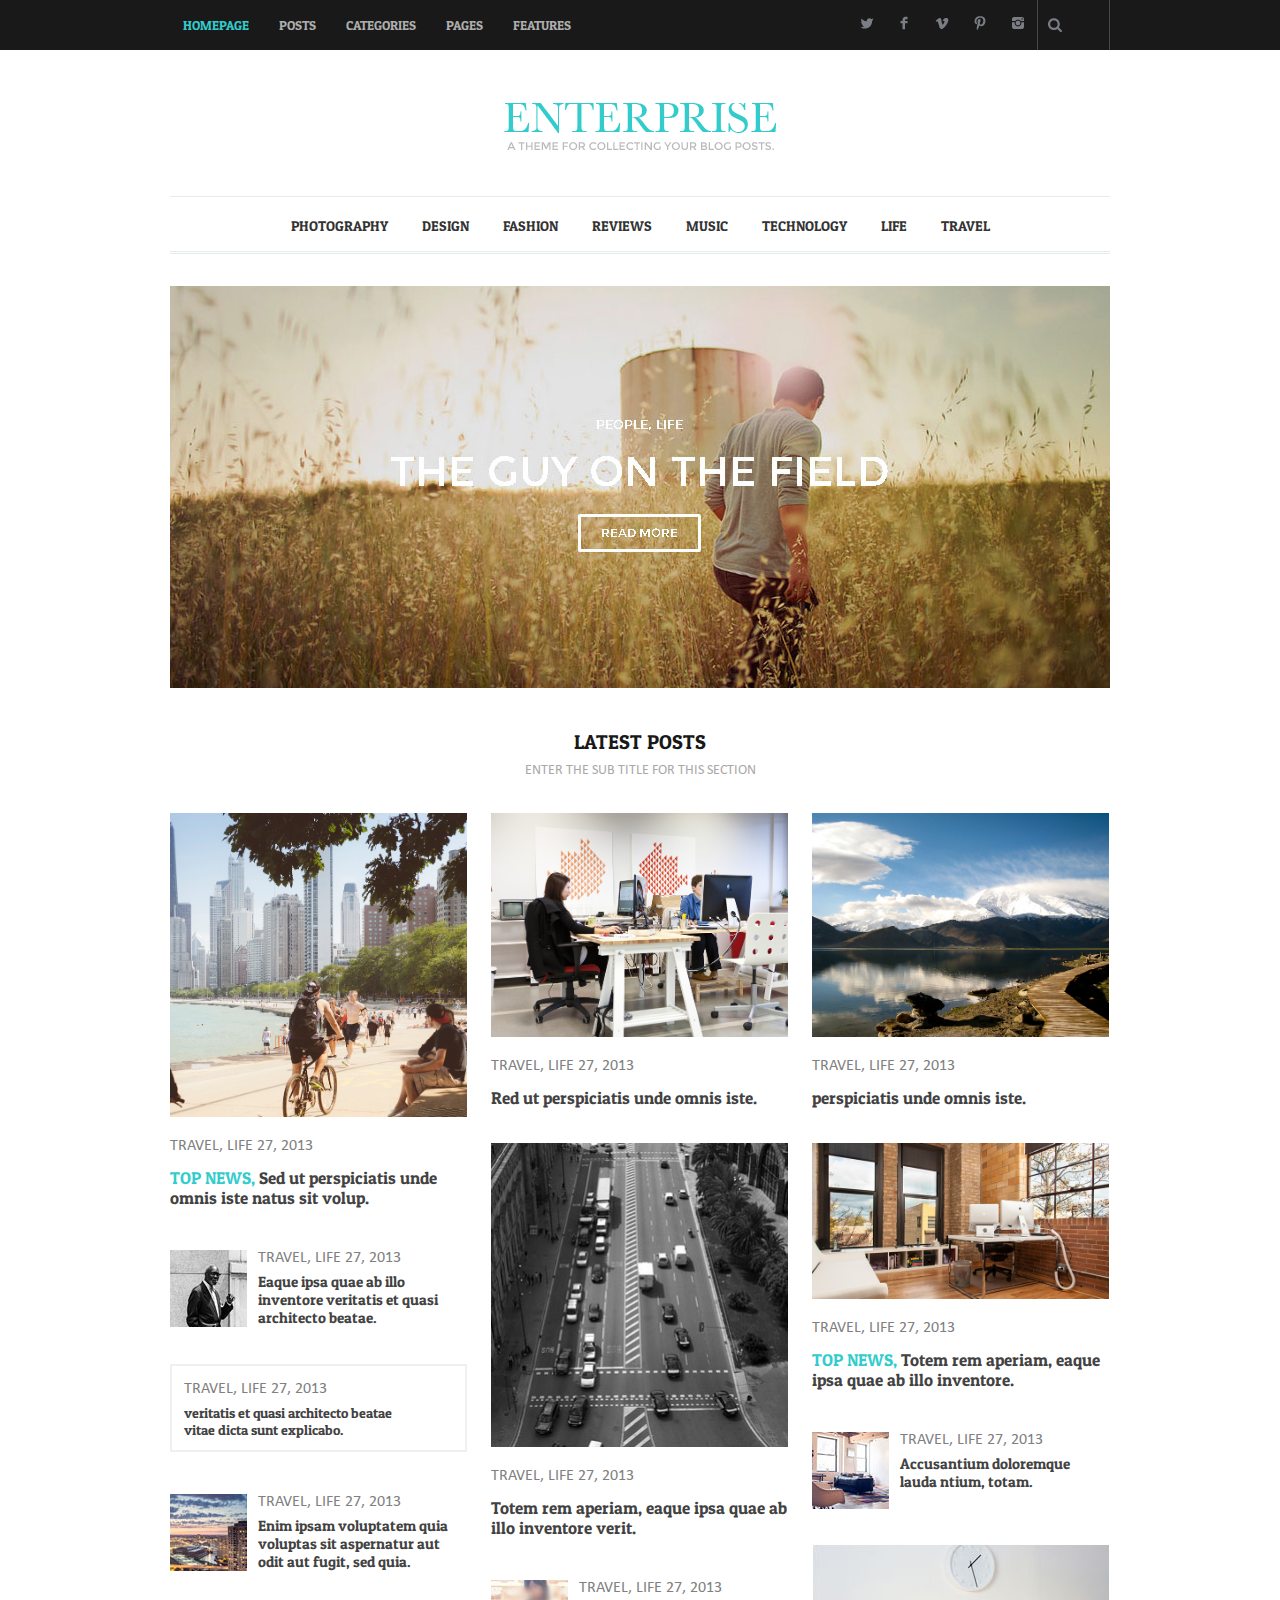
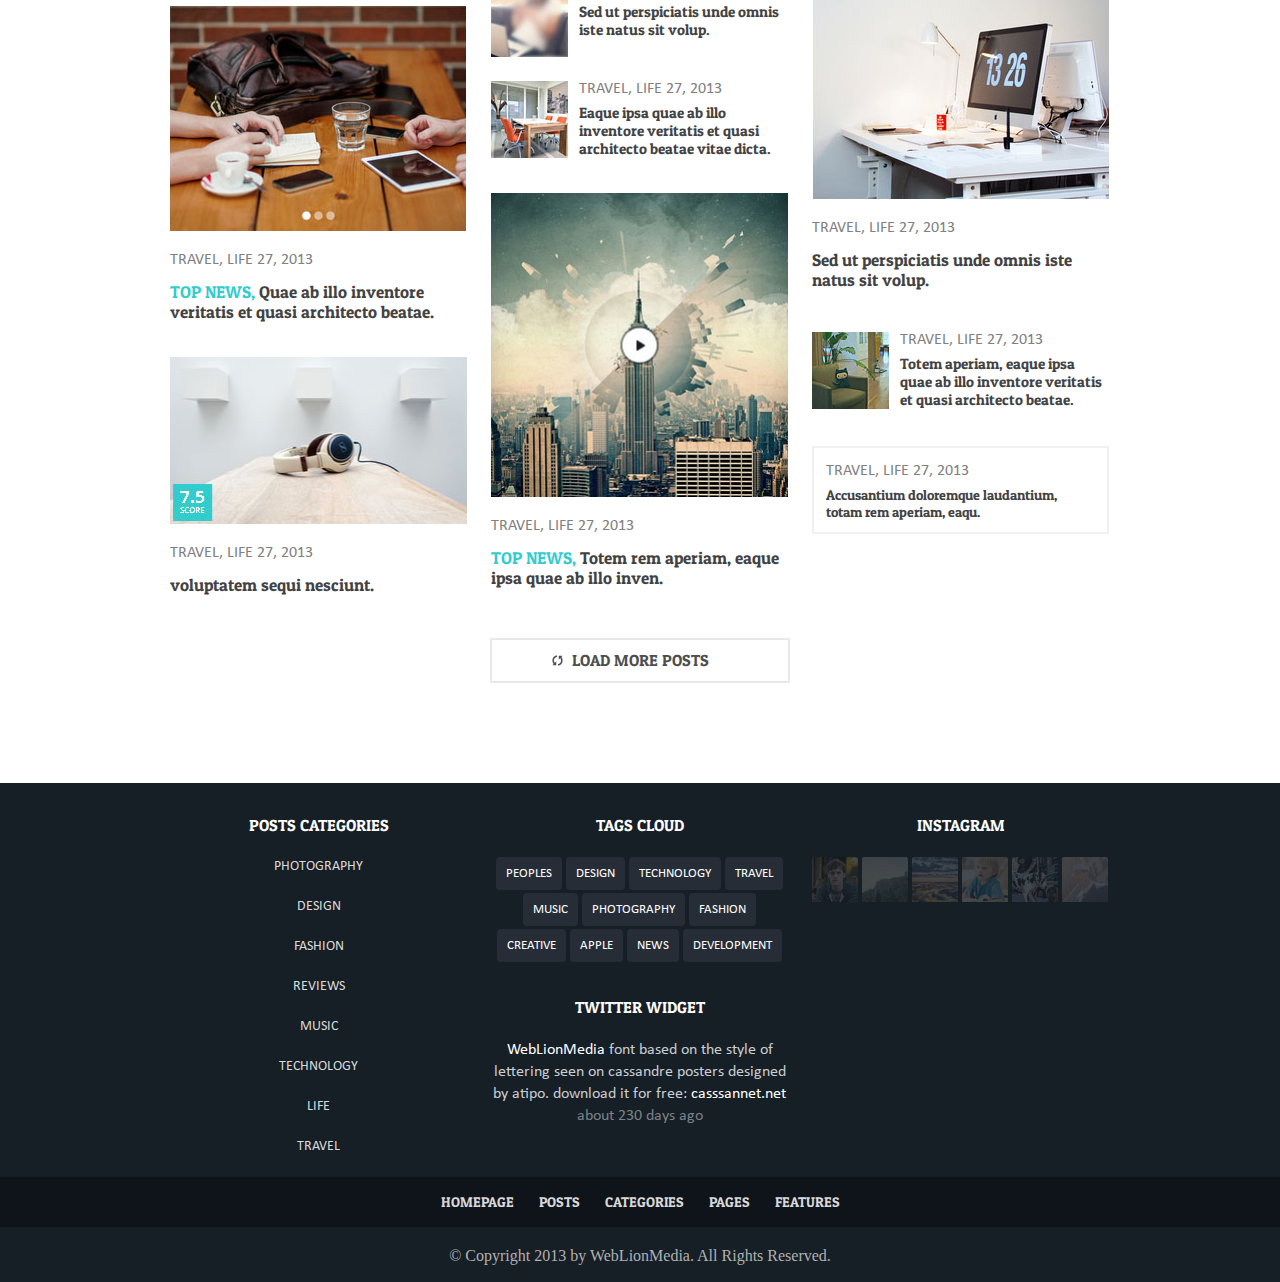
<file: index.html>
<!doctype html>
<html>
<head>
<meta charset="utf-8">
<title>enterprises</title>
<link rel="stylesheet" href="assets/css/reset.css" type="text/css">
<link rel="stylesheet" href="assets/css/style.css" type="text/css">
</head>

<body>
	<div class="top-bar">
    	<div class="container clearfix">
        	<div class="top-link">
        	<ul>
            	<li><a href="#" class="alert">homepage</a></li>
                <li><a href="#">posts</a></li>
                <li><a href="#">categories</a></li>
                <li><a href="#">pages</a></li>
                <li><a href="#">features</a></li>
            </ul>
            </div><!-- top-link -->
            
            <div class="search-box">
            	<input type="text" class="w-search">	
            </div><!-- search-box -->
            
            <div class="social-icon">
                	<ul>
                    	<li><a href="#" class="social-1">twitter</a></li>
                        <li><a href="#" class="social-2">facebook</a></li>
                        <li><a href="#" class="social-3">vimeo</a></li>
                        <li><a href="#" class="social-4">pinterest</a></li>
                        <li><a href="#" class="social-5">instagram</a></li>
                    </ul>	
                </div><!-- social-icon -->
        </div><!-- container -->
    </div><!-- top-bar -->
    	
        <header>
          <div class="container">
        	<div class="logo">
            	<img src="assets/img/logo_top.png">
            </div><!-- logo -->
        	
            <nav>
            	<ul>
                	<li><a href="#">photography</a></li>
                    <li><a href="#">design</a></li>
                    <li><a href="#">fashion</a></li>
                    <li><a href="#">reviews</a></li>
                    <li><a href="#">music</a></li>
                    <li><a href="#">technology</a></li>
                    <li><a href="#">life</a></li>
                    <li><a href="#">travel</a></li>
                </ul>
            </nav><!-- nav -->
          </div><!-- container -->
        </header>
        
        <section>
        	
            <div class="container">
            	
                <div class="slider">
                	<img src="assets/img/pic_slider_1.jpg">
                </div><!-- slider -->
                   
                   <div class="clearfix">
                	<div class="main-head">
                    	<h1>latest posts</h1>
                        <p>enter the sub title for this section </p>
                    </div><!-- main-head -->
					
                    <div class="col-1">
                    	<div class="blog-item-1">
                        	<img src="assets/img/pic_post_1_1.jpg" class="blog-img-1">
                            <p class="blog-info-1">travel, life 27, 2013</p>
                            <p class="blog-title-1"><span>TOP NEWS,</span> Sed ut perspiciatis unde omnis iste natus sit volup.</p>
                        </div><!-- blog-item-1 -->
                        
                        <div class="blog-item-2">
                        	<img src="assets/img/post_2_1.jpg" class="blog-img-2">
                            <p class="blog-info-2">travel, life 27, 2013</p>
                            <p class="blog-title-2">Eaque ipsa quae ab illo inventore veritatis et quasi architecto beatae. </p>
                        </div><!-- blog-item-2 -->
                        
                        <div class="blog-item-3">
 							<p class="blog-info-3">travel, life 27, 2013</p>
                            <p class="blog-title-3">veritatis et quasi architecto beatae vitae dicta sunt explicabo.</p>                       
                        </div><!-- blog-item-3 -->
                        
                        <div class="blog-item-2">
                        	<img src="assets/img/post_2_2.jpg" class="blog-img-2">
                            <p class="blog-info-2">travel, life 27, 2013</p>
                            <p class="blog-title-2">Enim ipsam voluptatem quia voluptas sit aspernatur aut odit aut fugit, sed quia.</p>
                        </div><!-- blog-item-2 -->
                        
                        <div class="blog-item-1">
                        	<img src="assets/img/post_1_2.jpg" class="blog-img-1">
                            <p class="blog-info-1">travel, life 27, 2013</p>
                            <p class="blog-title-1"><span>TOP NEWS,</span> Quae ab illo inventore veritatis et quasi architecto beatae.</p>
                        </div><!-- blog-item-1 -->
                        
                        <div class="blog-item-1">
                        	<img src="assets/img/post_1_5.jpg" class="blog-img-1">
                            <p class="blog-info-1">travel, life 27, 2013</p>
                            <p class="blog-title-1">voluptatem sequi nesciunt.</p>
                        </div><!-- blog-item-1 -->	
                    </div><!-- col-1 -->
                    
                    <div class="col-2">
                    	<div class="blog-item-1">
                        	<img src="assets/img/pic_post_1_6.jpg" class="blog-img-1">
                            <p class="blog-info-1">travel, life 27, 2013</p>
                            <p class="blog-title-1">Red ut perspiciatis unde omnis iste.</p>
                        </div><!-- blog-item-1 -->
                        
                        <div class="blog-item-1">
                        	<img src="assets/img/pic_post_1_3.jpg" class="blog-img-1">
                            <p class="blog-info-1">travel, life 27, 2013</p>
                            <p class="blog-title-1">Totem rem aperiam, eaque ipsa quae ab illo inventore verit.</p>
                        </div><!-- blog-item-1 -->
                        
                        <div class="blog-item-2">
                        	<img src="assets/img/blur.jpg" class="blog-img-2">
                            <p class="blog-info-2">travel, life 27, 2013</p>
                            <p class="blog-title-2">Sed ut perspiciatis unde omnis iste natus sit volup.</p>
                        </div><!-- blog-item-2 -->
                        
                        <div class="blog-item-2">
                        	<img src="assets/img/blur-1.jpg" class="blog-img-2">
                            <p class="blog-info-2">travel, life 27, 2013</p>
                            <p class="blog-title-2">Eaque ipsa quae ab illo inventore veritatis et quasi architecto beatae vitae dicta. </p>
                        </div><!-- blog-item-2 -->
                        
                        <div class="blog-item-1">
                        	<img src="assets/img/pic_post_1_9.jpg" class="blog-img-1">
                            <p class="blog-info-1">travel, life 27, 2013</p>
                            <p class="blog-title-1"><span>TOP NEWS,</span> Totem rem aperiam, eaque ipsa quae ab illo inven.</p>
                        </div><!-- blog-item-1 -->
                    </div><!-- col-2 -->
                    
                    <div class="col-3">
                    	<div class="blog-item-1">
                        	<img src="assets/img/pic_post_1_11.jpg" class="blog-img-1">
                            <p class="blog-info-1">travel, life 27, 2013</p>
                            <p class="blog-title-1">perspiciatis unde omnis iste.</p>
                        </div><!-- blog-item-1 -->
                        
                        <div class="blog-item-1">
                        	<img src="assets/img/pic_post_1_12.jpg" class="blog-img-1">
                            <p class="blog-info-1">travel, life 27, 2013</p>
                            <p class="blog-title-1"><span>TOP NEWS,</span> Totem rem aperiam, eaque ipsa quae ab illo inventore.</p>
                        </div><!-- blog-item-1 -->
                        
                        <div class="blog-item-2">
                        	<img src="assets/img/blur-2.jpg" class="blog-img-2">
                            <p class="blog-info-2">travel, life 27, 2013</p>
                            <p class="blog-title-2">Accusantium doloremque lauda ntium, totam.</p>
                        </div><!-- blog-item-2 -->
                        
                        <div class="blog-item-1">
                        	<img src="assets/img/pic_post_1_13.jpg" class="blog-img-1">
                            <p class="blog-info-1">travel, life 27, 2013</p>
                            <p class="blog-title-1">Sed ut perspiciatis unde omnis iste natus sit volup.</p>
                        </div><!-- blog-item-1 -->
                        
                        <div class="blog-item-2">
                        	<img src="assets/img/blur-3.jpg" class="blog-img-2">
                            <p class="blog-info-2">travel, life 27, 2013</p>
                            <p class="blog-title-2">Totem aperiam, eaque ipsa quae ab illo inventore veritatis et quasi architecto beatae.</p>
                        </div><!-- blog-item-2 -->
                        
                        <div class="blog-item-3">
 							<p class="blog-info-3">travel, life 27, 2013</p>
                            <p class="blog-title-3">Accusantium doloremque laudantium, totam rem aperiam, eaqu.</p>                       
                        </div><!-- blog-item-3 -->
                        
                    </div><!-- col-3 -->
                    
                    </div><!-- clearfix -->
                    
                    <div class="load">
                    	 LOAD MORE POSTS
                    </div><!-- load -->
			
            </div><!-- container -->	
        
        	</section><!-- section -->
        
        		<footer class="clearfix">
            
        	  		<div class="container">
                
                <div class="col-1">
                	<h2 class="foot-head">posts categories</h2>
                    
                    <div class="categories">
                    	<ul>
                        	<li><a href="#">photography</a></li>
                            <li><a href="#">design</a></li>
                            <li><a href="#">fashion</a></li>
                            <li><a href="#">reviews</a></li>
                            <li><a href="#">music</a></li>
                            <li><a href="#">technology</a></li>
                            <li><a href="#">life</a></li>
                            <li><a href="#">travel</a></li>
                        </ul>
                    </div><!-- categories -->
                    
                </div><!-- col-1 -->
                
                <div class="col-2">
                	<h2 class="foot-head-1">tags cloud</h2>
                    
                    <div class="cloud">
                    	<ul>
                        	<li><a href="#">peoples</a></li>
                            <li><a href="#">design</a></li>
                            <li><a href="#">technology</a></li>
                            <li><a href="#">travel</a></li>
                            <li><a href="#">music</a></li>
                            <li><a href="#">photography</a></li>
                            <li><a href="#">fashion</a></li>
                            <li><a href="#">creative</a></li>
                            <li><a href="#">apple</a></li>
                            <li><a href="#">news</a></li>
                            <li><a href="#">development</a></li>
                        </ul>
                        </div><!-- cloud -->
                        
                        <h2 class="foot-head-1">twitter widget</h2>
                        
                        <div class="widget">
                        	<p><span>WebLionMedia</span> font based on the style of lettering seen on cassandre posters designed by atipo. download it for free: <span>casssannet.net</span> <strong>about 230 days ago</strong></p>
                        </div><!-- widget -->
                   
                </div><!-- col-2 -->
                
                <div class="col-3">
                	<h2 class="foot-head-2">instagram</h2>
                    
                    <div class="instagram">
                    	<a href="#"><img src="assets/img/widgets_pic_1.jpg"></a>
                        <a href="#"><img src="assets/img/widgets_pic_2.jpg"></a>
                        <a href="#"><img src="assets/img/widgets_pic_3.jpg"></a>
                        <a href="#"><img src="assets/img/widgets_pic_4.jpg"></a>
                        <a href="#"><img src="assets/img/widgets_pic_5.jpg"></a>
                        <a href="#"><img src="assets/img/widgets_pic_6.jpg"></a>
                    </div><!-- instagram -->
                    	
                </div><!-- col-3 -->
                
              </div><!-- container -->

        	</footer><!-- footer -->
            
            <div class="middle-foot">
            	<div class="container">
            	<ul>
                	<li><a href="#">homepage</a></li>
                    <li><a href="#">posts</a></li>
                    <li><a href="#">categories</a></li>
                    <li><a href="#">pages</a></li>
                    <li><a href="#">features</a></li>
                </ul>
                </div><!-- container -->
            </div><!-- middle-foot -->
            
            <footer>
            	
                <div class="container">
                	<div class="paragraph">
                    	<p>&copy Copyright 2013 by WebLionMedia. All Rights Reserved.</p>
                    </div><!-- paragraph -->	
                </div><!-- container -->
                
            </footer><!-- footer -->
</body>
</html>
</file>
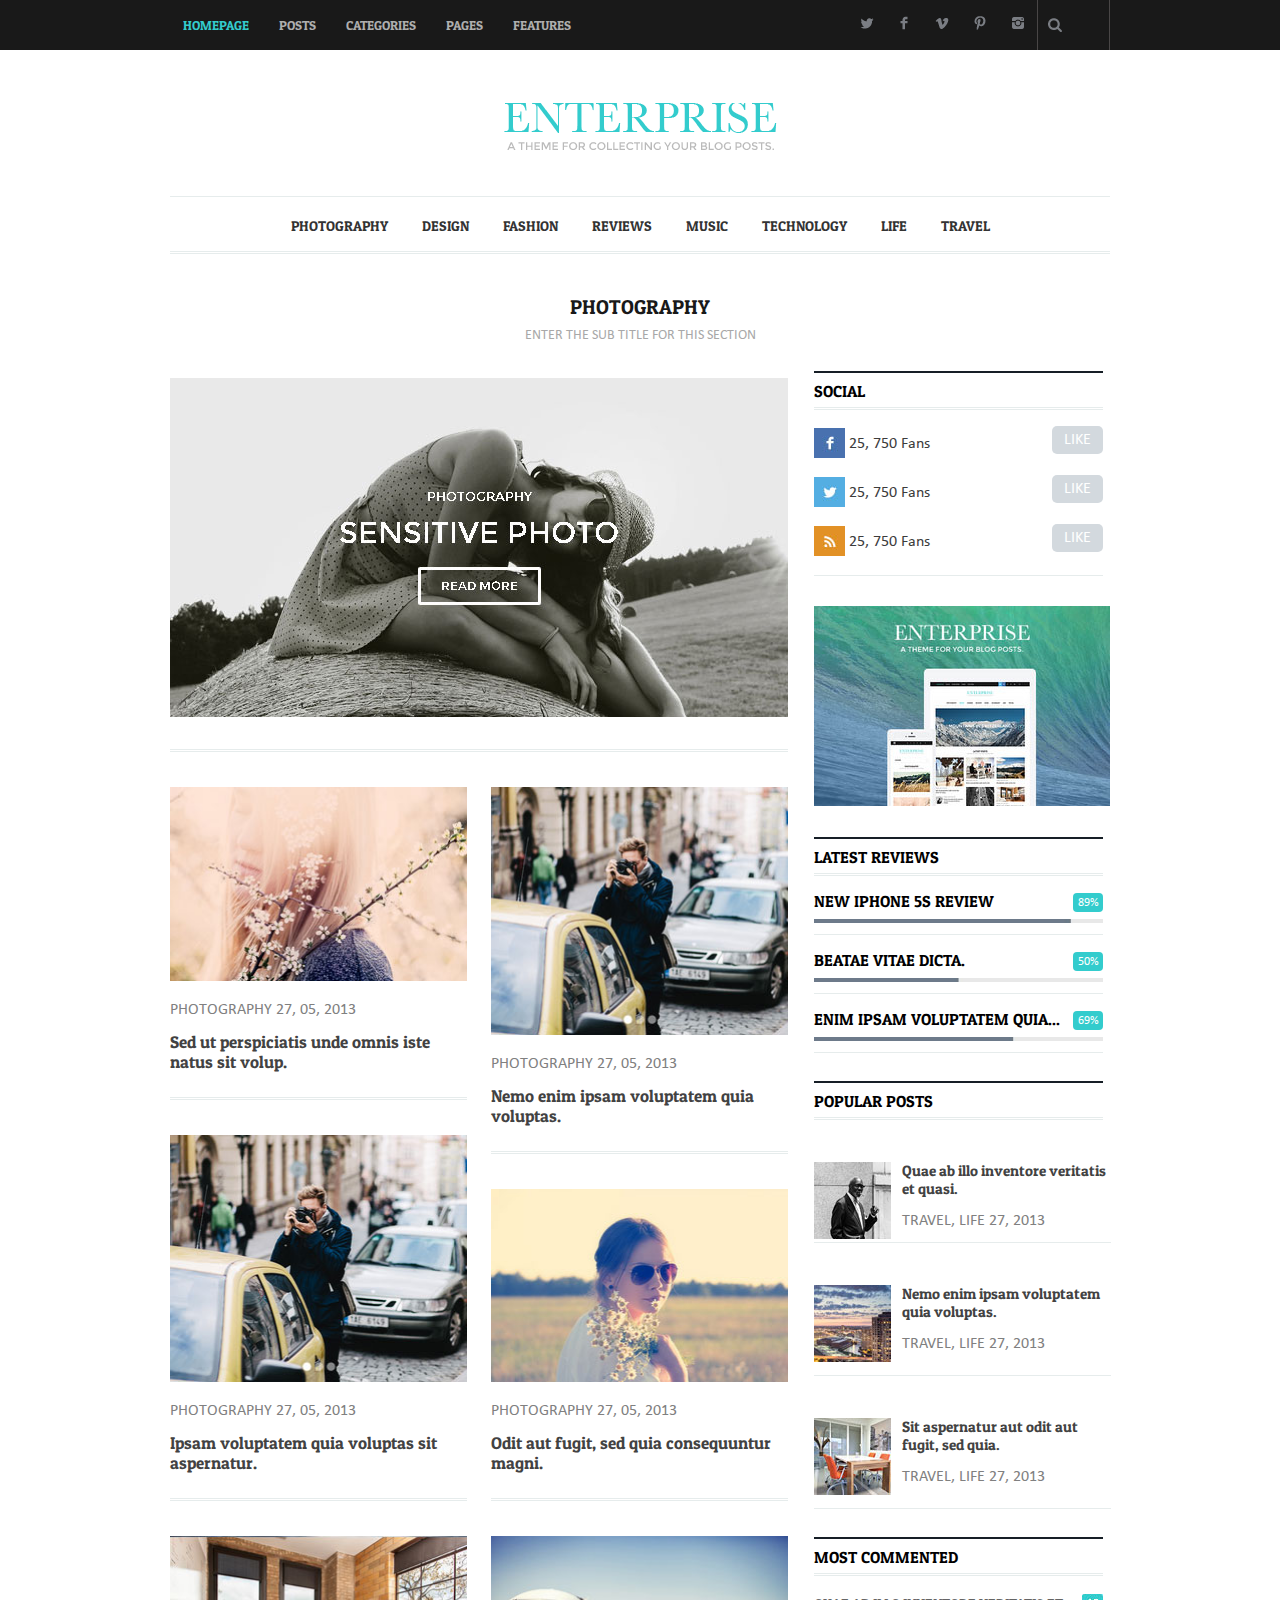
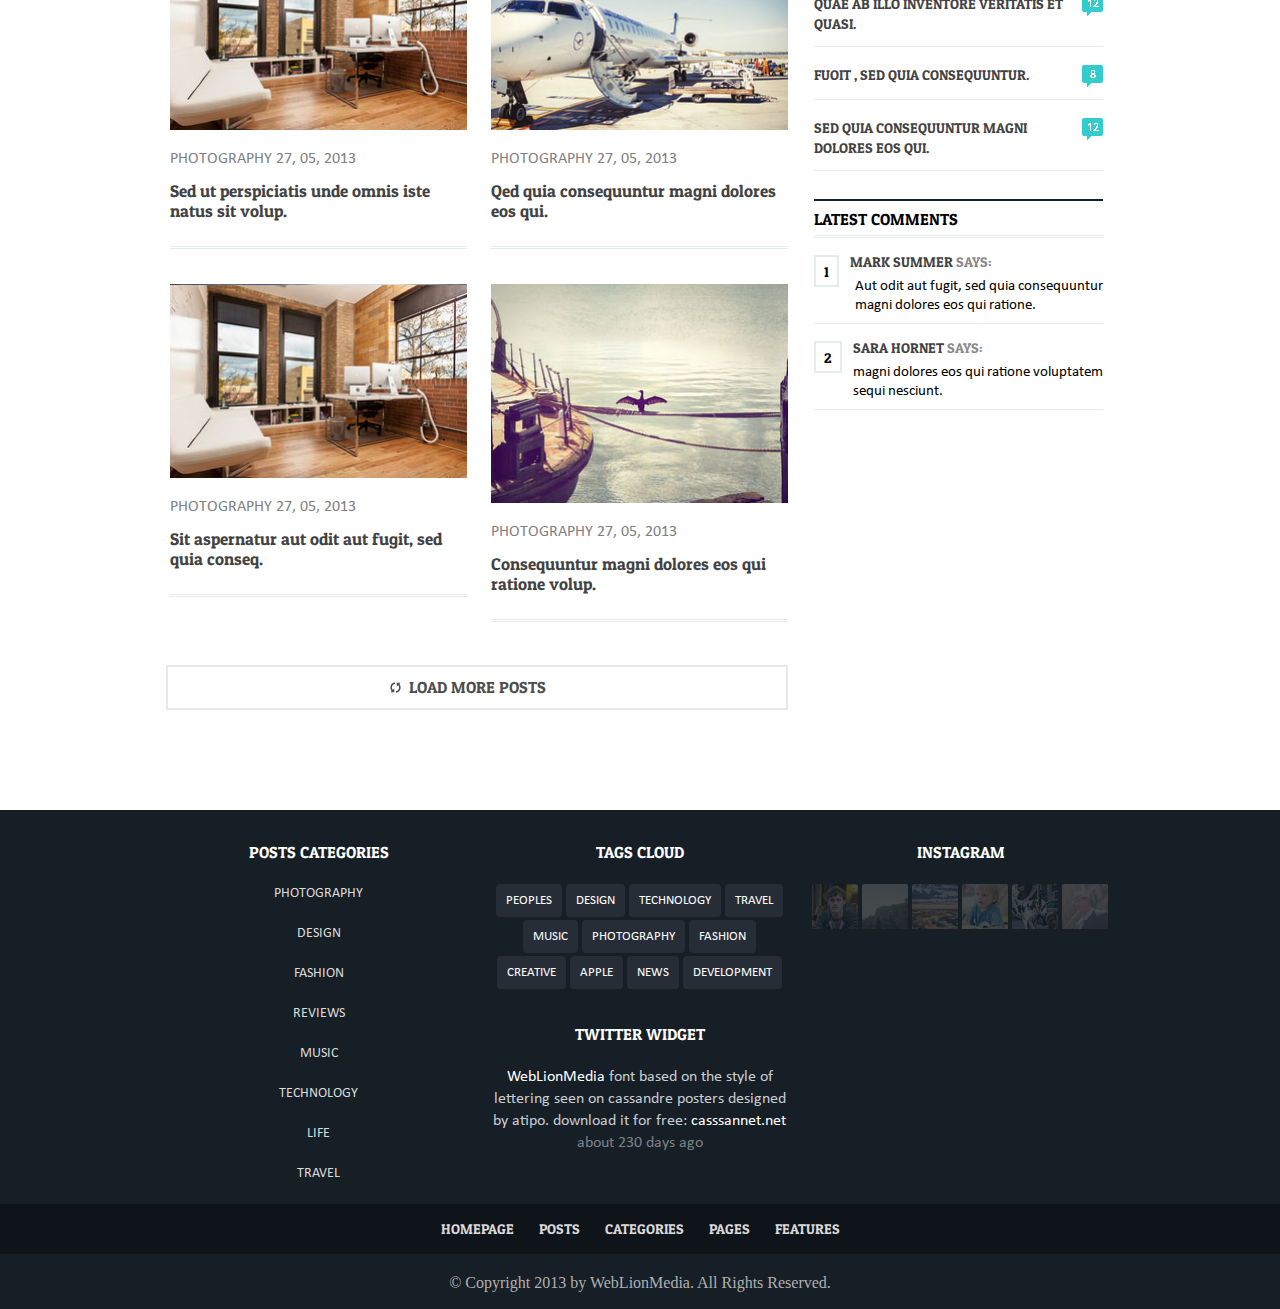
<file: design.html>
<!doctype html>
<html>
<head>
<meta charset="utf-8">
<title>enterprises</title>
<link rel="stylesheet" href="assets/css/reset.css" type="text/css">
<link rel="stylesheet" href="assets/css/style.css" type="text/css">
</head>

<body>
	<div class="top-bar">
    	<div class="container clearfix">
        	<div class="top-link">
        	<ul>
            	<li><a href="#" class="alert">homepage</a></li>
                <li><a href="#">posts</a></li>
                <li><a href="#">categories</a></li>
                <li><a href="#">pages</a></li>
                <li><a href="#">features</a></li>
            </ul>
            </div><!-- top-link -->
            
            <div class="search-box">
            	<input type="text" class="w-search">	
            </div><!-- search-box -->
            
            <div class="social-icon">
                	<ul>
                    	<li><a href="#" class="social-1">twitter</a></li>
                        <li><a href="#" class="social-2">facebook</a></li>
                        <li><a href="#" class="social-3">vimeo</a></li>
                        <li><a href="#" class="social-4">pinterest</a></li>
                        <li><a href="#" class="social-5">instagram</a></li>
                    </ul>	
                </div><!-- social-icon -->
        </div><!-- container -->
    </div><!-- top-bar -->
    	
        <header>
          <div class="container">
        	<div class="logo">
            	<img src="assets/img/logo_top.png">
            </div><!-- logo -->
        	
            <nav>
            	<ul>
                	<li><a href="#">photography</a></li>
                    <li><a href="#">design</a></li>
                    <li><a href="#">fashion</a></li>
                    <li><a href="#">reviews</a></li>
                    <li><a href="#">music</a></li>
                    <li><a href="#">technology</a></li>
                    <li><a href="#">life</a></li>
                    <li><a href="#">travel</a></li>
                </ul>
            </nav><!-- nav -->
          </div><!-- container -->
        </header>
        
        <section>
        
        	<div class="container">
            	
                <div class="main-head">
                	<h1>photography</h1>
                    <p>enter the sub title for this section</p>
                </div><!-- main-head -->
                
            </div><!-- container -->
            
            <div class="container clearfix">
            	
                <div class="main-content">
                
                	<div class="design-slider">
                		<img src="assets/img/design-slider.jpg">
                	</div><!-- design-slider -->
                    
                    <div class="double-line"></div><!-- double-line -->
                    
                    <div class="col-1">
                    
                    	<div class="blog-item-1">
                        
                            <img src="assets/img/design-img-1.jpg" class="blog-img-1">
                            <p class="blog-info-1">photography 27, 05, 2013</p>
                            <p class="blog-title-1 bottom">Sed ut perspiciatis unde omnis iste natus sit volup.</p>    
                            <div class="double-line"></div><!-- double-line -->
                            
                        </div><!-- blog-item-1 -->
                        
                        <div class="blog-item-1">
                        
                            <img src="assets/img/design-img-2.jpg" class="blog-img-1">
                            <p class="blog-info-1">photography 27, 05, 2013</p>
                            <p class="blog-title-1 bottom">Ipsam voluptatem quia voluptas sit aspernatur.</p>    
                            <div class="double-line"></div><!-- double-line -->

                        </div><!-- blog-item-1 -->
                        
                        <div class="blog-item-1">
                        
                            <img src="assets/img/design-img-3.jpg" class="blog-img-1">
                            <p class="blog-info-1">photography 27, 05, 2013</p>
                            <p class="blog-title-1 bottom">Sed ut perspiciatis unde omnis iste natus sit volup.</p>    
                            <div class="double-line"></div><!-- double-line -->

                        </div><!-- blog-item-1 -->
                        
                        <div class="blog-item-1">
                        
                            <img src="assets/img/design-img-3.jpg" class="blog-img-1">
                            <p class="blog-info-1">photography 27, 05, 2013</p>
                            <p class="blog-title-1 bottom">Sit aspernatur aut odit aut fugit, sed quia conseq.</p>    
                            <div class="double-line"></div><!-- double-line -->

                        </div><!-- blog-item-1 -->
                        
                    </div><!-- col-1 -->
                    
                    <div class="col-3">
                    	
                        <div class="blog-item-1">
                        
                            <img src="assets/img/design-img-2.jpg" class="blog-img-1">
                            <p class="blog-info-1">photography 27, 05, 2013</p>
                            <p class="blog-title-1 bottom">Nemo enim ipsam voluptatem quia voluptas.</p>    
                            <div class="double-line"></div><!-- double-line -->

                        </div><!-- blog-item-1 -->
                        
                        <div class="blog-item-1">
                        
                            <img src="assets/img/design-img-4.jpg" class="blog-img-1">
                            <p class="blog-info-1">photography 27, 05, 2013</p>
                            <p class="blog-title-1 bottom">Odit aut fugit, sed quia consequuntur magni.</p>    
                            <div class="double-line"></div><!-- double-line -->

                        </div><!-- blog-item-1 -->
                        
                        <div class="blog-item-1">
                        
                            <img src="assets/img/design-img-5.jpg" class="blog-img-1">
                            <p class="blog-info-1">photography 27, 05, 2013</p>
                            <p class="blog-title-1 bottom">Qed quia consequuntur magni dolores eos qui.</p>    
                            <div class="double-line"></div><!-- double-line -->

                        </div><!-- blog-item-1 -->
                        
                        <div class="blog-item-1">
                        
                            <img src="assets/img/design-img-6.jpg" class="blog-img-1">
                            <p class="blog-info-1">photography 27, 05, 2013</p>
                            <p class="blog-title-1 bottom">Consequuntur magni dolores eos qui ratione volup.</p>    
                            <div class="double-line"></div><!-- double-line -->

                        </div><!-- blog-item-1 -->
                       
                        
                    </div><!-- col-3 -->
                    
                    <div class="load activity">
                        	load more posts
                        </div><!-- load -->
                    
                </div><!-- main-content -->
                
                <div class="side-bar">
                
                	<h4 class="side-head">Social</h4>
                   	<div class="double-line"></div><!-- double-line -->
                    
                    
                    <div class="social-data clearfix">
                    	<div class="facebook inner">
                        	<p>25, 750 Fans</p>
                        </div><!-- facebook -->
                        <div class="like"><a href="#">LIKE</a></div><!-- like -->
                    </div><!-- social-data-clearfix -->
                    
                    <div class="social-data clearfix">
                    	<div class="twitter inner">
                        	<p>25, 750 Fans</p>
                        </div><!-- twitter -->
                        <div class="like"><a href="#">LIKE</a></div><!-- like -->
                    </div><!-- social-data -->
                    
                    <div class="social-data clearfix">
                    	<div class="rss inner">
                        	<p>25, 750 Fans</p>
                        </div><!-- rss -->
                        <div class="like"><a href="#">LIKE</a></div><!-- like -->
                    </div><!-- social-data-clearfix -->
                    
                    <div class="bdr-line"></div><!-- bdr-line -->
                    
                    <div class="theme">
                    	<img src="assets/img/enterprise.jpg">
                    </div><!-- theme -->
                    
                    <h4 class="side-head">latest reviews</h4>
                   	<div class="double-line"></div><!-- double-line -->
                    
                    <div class="iphone">
                    	<p>new iphone 5s review</p>
                        <a href="#">89%</a>
                        <img src="assets/img/line_3.gif.jpg">
                    </div><!-- iphone -->
                    
                    <div class="bdr-line"></div><!-- bdrline -->
                    
                    <div class="iphone">
                    	<p>beatae vitae dicta.</p>
                        <a href="#">50%</a>
                        <img src="assets/img/line_4.gif.jpg">
                    </div><!-- iphone -->
                    
                    <div class="bdr-line"></div><!-- bdrline -->
                    
                    <div class="iphone">
                    	<p>enim ipsam voluptatem quia...</p>
                        <a href="#">69%</a>
                        <img src="assets/img/line_5.gif.jpg">
                    </div><!-- iphone -->
                    
                    <div class="bdr-line"></div><!-- bdrline -->
  
  					<h4 class="side-head">popular posts</h4>
                   	<div class="double-line"></div><!-- double-line -->	
                      
     					<div class="clearfix">
                    	
                        <div class="col-1">
                                
                        	<div class="blog-item-2 mb">
                        		<img src="assets/img/post_2_1.jpg" class="blog-img-2">
                            	<p class="blog-title-2">Quae ab illo inventore veritatis et quasi.</p>
								<p class="blog-info-2">travel, life 27, 2013</p>
                        	</div><!-- blog-item-2 -->
                        		
                        	<div class="bdr-line"></div><!-- bdrline -->
                            
                        	<div class="blog-item-2 mb">
                        		<img src="assets/img/post_2_2.jpg" class="blog-img-2">
                            	<p class="blog-title-2">Nemo enim ipsam voluptatem quia voluptas.</p>
								<p class="blog-info-2 clearfix">travel, life 27, 2013</p>	
                        	</div><!-- blog-item-2 -->
                            
                            <div class="bdr-line"></div><!-- bdrline -->
                        
                        	<div class="blog-item-2 mb">
                        		<img src="assets/img/blur-1.jpg" class="blog-img-2">
                            	<p class="blog-title-2">Sit aspernatur aut odit aut fugit, sed quia.</p>
								<p class="blog-info-2 clearfix">travel, life 27, 2013</p>	
                        	</div><!-- blog-item-2 -->
                            
                            <div class="bdr-line"></div><!-- bdrline -->
                        	
                            </div><!-- col-1 -->
                            
                         </div><!-- clearfix -->
                            
                       
                    <h4 class="side-head">most commented</h4>
                   	<div class="double-line"></div><!-- double-line -->	
                        
                        
                       		<div class="commented clearfix">
                            	<p>Quae ab illo inventore veritatis et<br>quasi.</p>
                                <img src="assets/img/image.jpg">
                            </div><!-- commented -->
                            
                            <div class="bdr-line"></div><!-- bdrline -->
                            
                            <div class="commented clearfix">
                            	<p>fuoit , sed quia consequuntur.</p>
                                <img src="assets/img/image1.jpg">
                            </div><!-- commented -->
                            
                            <div class="bdr-line"></div><!-- bdrline -->
                            
                            <div class="commented clearfix">
                            	<p>sed quia consequuntur magni<br>dolores eos qui.</p>
                                <img src="assets/img/image.jpg">
                            </div><!-- commented -->
                            
                            <div class="bdr-line"></div><!-- bdrline -->
                        
                        
                    <h4 class="side-head">latest comments</h4>
                   	<div class="double-line"></div><!-- double-line -->
                    
                    <div class="l-comments clearfix">
                    	<h1>1</h1>
                        <h2>mark summer <span>says:</span></h2>
                        <p>Aut odit aut fugit, sed quia consequuntur<br> magni dolores eos qui  ratione.</p>
                        
                    </div><!-- l-comments-->
                    
                    <div class="bdr-line"></div><!-- bdrline -->
                    
                    <div class="l-comments clearfix">
                    	<h1>2</h1>
                        <h2>sara hornet  <span>says:</span></h2>
                        <p>magni dolores eos qui ratione voluptatem<br> sequi nesciunt.</p>
                        
                    </div><!-- l-comments-->
                    
                    <div class="bdr-line"></div><!-- bdrline -->
                
                </div><!-- side-bar -->
                
            </div><!-- container -->
            
        </section><!-- section -->
            
        		<footer class="clearfix">
            
        	  		<div class="container">
                
                <div class="col-1">
                	<h2 class="foot-head">posts categories</h2>
                    
                    <div class="categories">
                    	<ul>
                        	<li><a href="#">photography</a></li>
                            <li><a href="#">design</a></li>
                            <li><a href="#">fashion</a></li>
                            <li><a href="#">reviews</a></li>
                            <li><a href="#">music</a></li>
                            <li><a href="#">technology</a></li>
                            <li><a href="#">life</a></li>
                            <li><a href="#">travel</a></li>
                        </ul>
                    </div><!-- categories -->
                    
                </div><!-- col-1 -->
                
                <div class="col-2">
                	<h2 class="foot-head-1">tags cloud</h2>
                    
                    <div class="cloud">
                    	<ul>
                        	<li><a href="#">peoples</a></li>
                            <li><a href="#">design</a></li>
                            <li><a href="#">technology</a></li>
                            <li><a href="#">travel</a></li>
                            <li><a href="#">music</a></li>
                            <li><a href="#">photography</a></li>
                            <li><a href="#">fashion</a></li>
                            <li><a href="#">creative</a></li>
                            <li><a href="#">apple</a></li>
                            <li><a href="#">news</a></li>
                            <li><a href="#">development</a></li>
                        </ul>
                        </div><!-- cloud -->
                        
                        <h2 class="foot-head-1">twitter widget</h2>
                        
                        <div class="widget">
                        	<p><span>WebLionMedia</span> font based on the style of lettering seen on cassandre posters designed by atipo. download it for free: <span>casssannet.net</span> <strong>about 230 days ago</strong></p>
                        </div><!-- widget -->
                   
                </div><!-- col-2 -->
                
                <div class="col-3">
                	<h2 class="foot-head-2">instagram</h2>
                    
                    <div class="instagram">
                    	<a href="#"><img src="assets/img/widgets_pic_1.jpg"></a>
                        <a href="#"><img src="assets/img/widgets_pic_2.jpg"></a>
                        <a href="#"><img src="assets/img/widgets_pic_3.jpg"></a>
                        <a href="#"><img src="assets/img/widgets_pic_4.jpg"></a>
                        <a href="#"><img src="assets/img/widgets_pic_5.jpg"></a>
                        <a href="#"><img src="assets/img/widgets_pic_6.jpg"></a>
                    </div><!-- instagram -->
                    	
                </div><!-- col-3 -->
                
              </div><!-- container -->

        	</footer><!-- footer -->
            
            <div class="middle-foot">
            	<div class="container">
            	<ul>
                	<li><a href="#">homepage</a></li>
                    <li><a href="#">posts</a></li>
                    <li><a href="#">categories</a></li>
                    <li><a href="#">pages</a></li>
                    <li><a href="#">features</a></li>
                </ul>
                </div><!-- container -->
            </div><!-- middle-foot -->
            
            <footer>
            	
                <div class="container">
                	<div class="paragraph">
                    	<p>&copy Copyright 2013 by WebLionMedia. All Rights Reserved.</p>
                    </div><!-- paragraph -->	
                </div><!-- container -->
                
            </footer><!-- footer -->
</body>
</html>
</file>
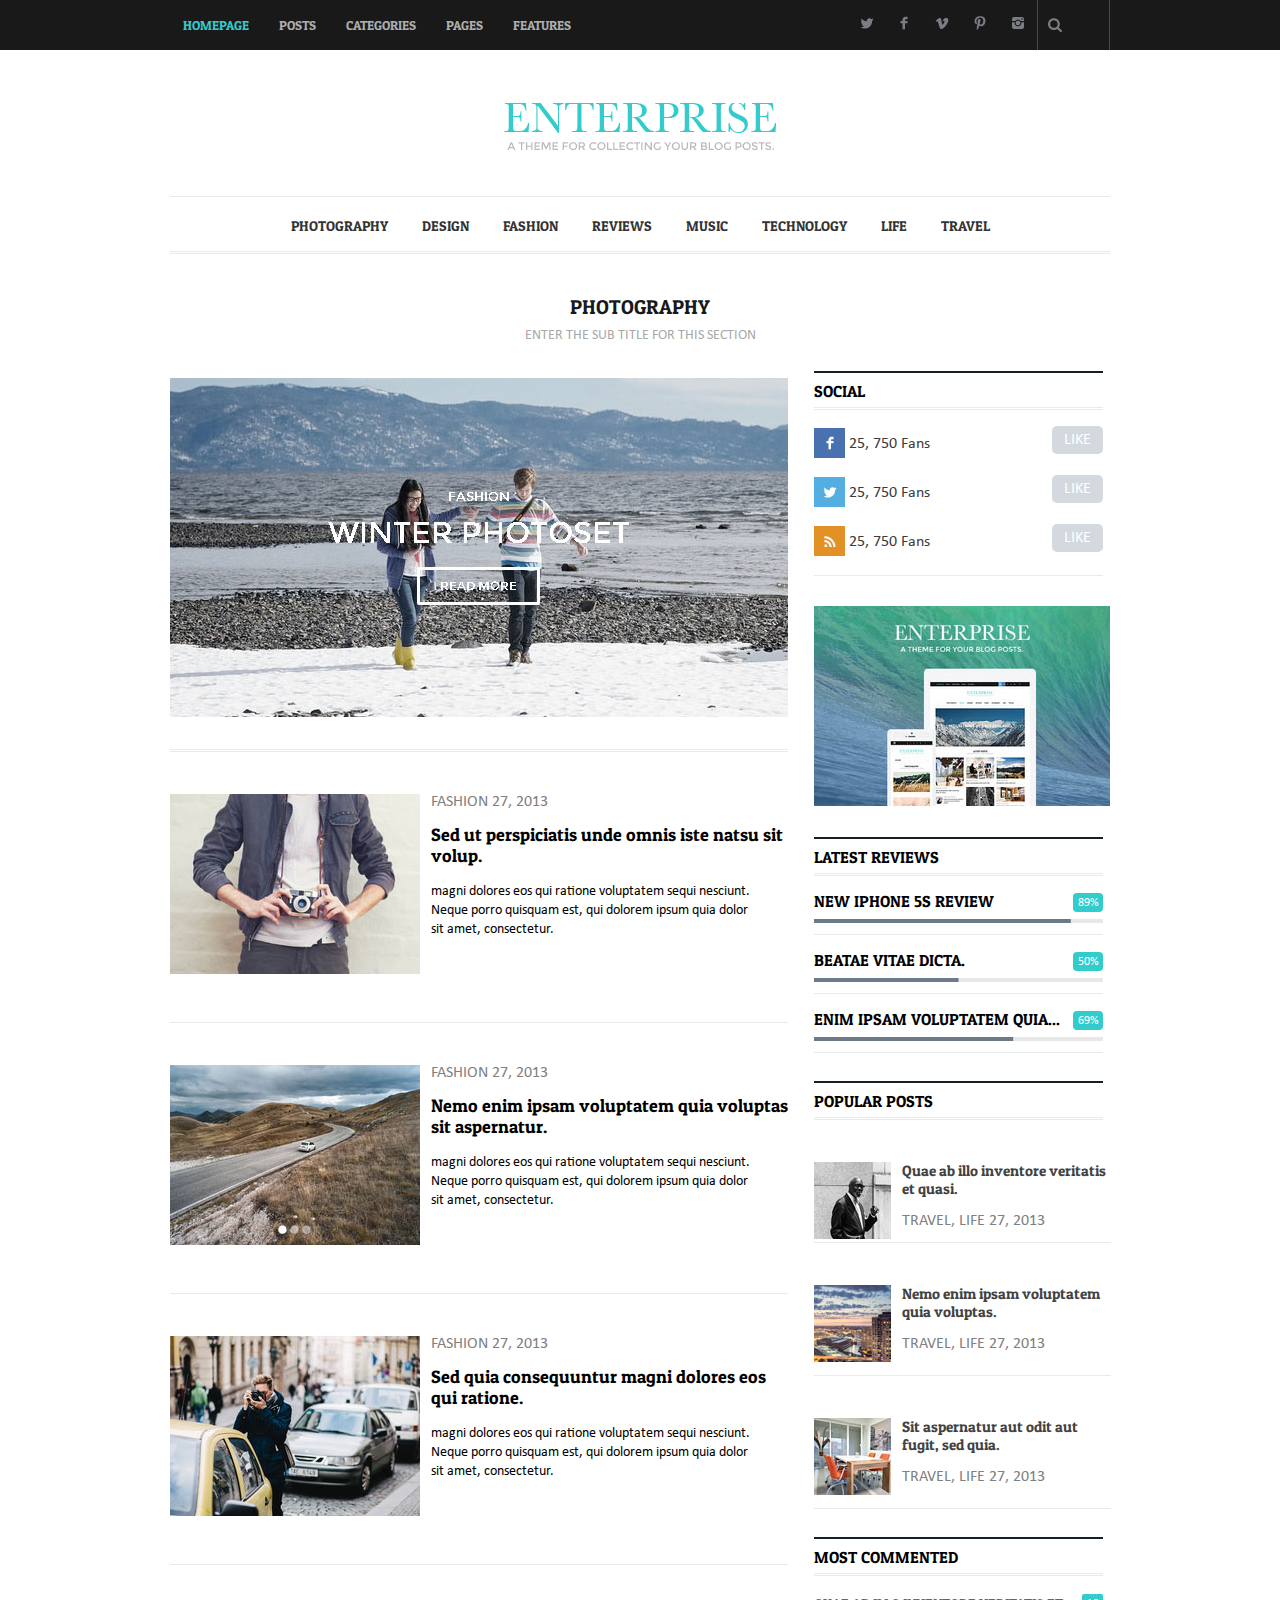
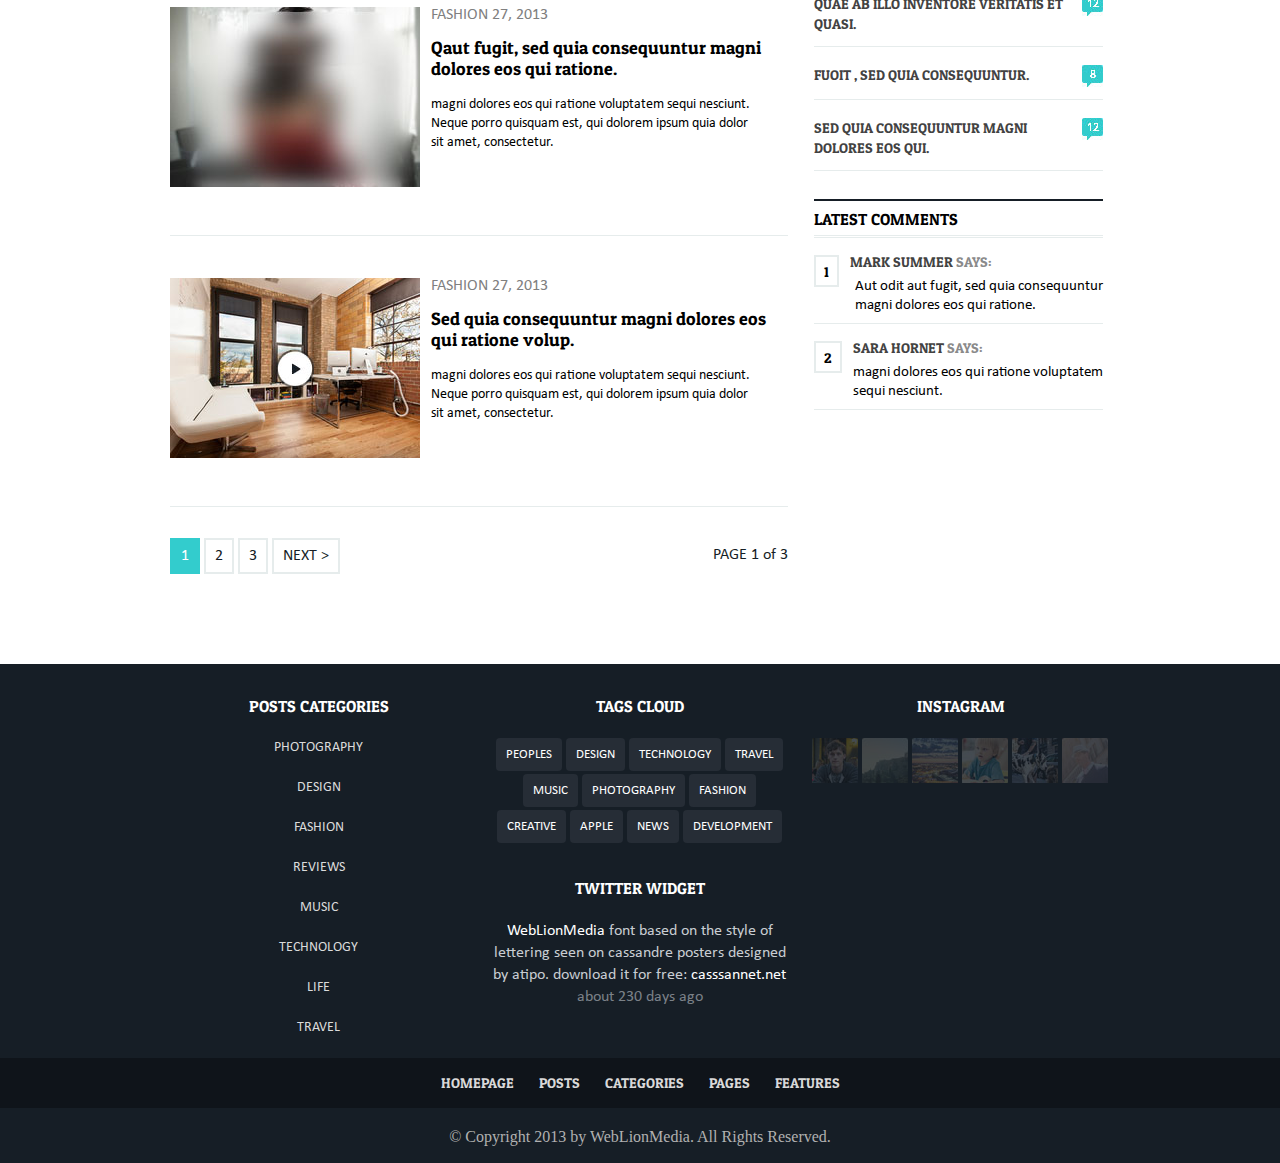
<file: fashion.html>
<!doctype html>
<html>
<head>
<meta charset="utf-8">
<title>enterprises</title>
<link rel="stylesheet" href="assets/css/reset.css" type="text/css">
<link rel="stylesheet" href="assets/css/style.css" type="text/css">
</head>

<body>
	<div class="top-bar">
    	<div class="container clearfix">
        	<div class="top-link">
        	<ul>
            	<li><a href="#" class="alert">homepage</a></li>
                <li><a href="#">posts</a></li>
                <li><a href="#">categories</a></li>
                <li><a href="#">pages</a></li>
                <li><a href="#">features</a></li>
            </ul>
            </div><!-- top-link -->
            
            <div class="search-box">
            	<input type="text" class="w-search">	
            </div><!-- search-box -->
            
            <div class="social-icon">
                	<ul>
                    	<li><a href="#" class="social-1">twitter</a></li>
                        <li><a href="#" class="social-2">facebook</a></li>
                        <li><a href="#" class="social-3">vimeo</a></li>
                        <li><a href="#" class="social-4">pinterest</a></li>
                        <li><a href="#" class="social-5">instagram</a></li>
                    </ul>	
                </div><!-- social-icon -->
        </div><!-- container -->
    </div><!-- top-bar -->
    	
        <header>
          <div class="container">
        	<div class="logo">
            	<img src="assets/img/logo_top.png">
            </div><!-- logo -->
        	
            <nav>
            	<ul>
                	<li><a href="#">photography</a></li>
                    <li><a href="#">design</a></li>
                    <li><a href="#">fashion</a></li>
                    <li><a href="#">reviews</a></li>
                    <li><a href="#">music</a></li>
                    <li><a href="#">technology</a></li>
                    <li><a href="#">life</a></li>
                    <li><a href="#">travel</a></li>
                </ul>
            </nav><!-- nav -->
          </div><!-- container -->
        </header>
        
        <section>
        
        	<div class="container">
            	
                <div class="main-head">
                	<h1>photography</h1>
                    <p>enter the sub title for this section</p>
                </div><!-- main-head -->
                
            </div><!-- container -->
            
            <div class="container clearfix">
            	
                <div class="main-content">
                
                	<div class="design-slider">
                		<img src="assets/img/fashion-slider.jpg">
                	</div><!-- design-slider -->
                    
                    <div class="double-line"></div><!-- double-line -->
                    
                    <div class="fashion-col">
                    	
                        <div class="blog-item-2">
                        	<img src="assets/img/fashionl.jpg" class="blog-img-2">
                            <p class="blog-info-2">fashion 27, 2013</p>
                            <p class="blog-litle-2">Sed ut perspiciatis unde omnis iste natsu sit volup.</p>
                            <p class="blog-col-2">magni dolores eos qui ratione voluptatem sequi nesciunt.<br>Neque porro quisquam est, qui dolorem ipsum quia dolor<br> sit amet, consectetur.</p>
                            
                        </div><!-- blog-item-2 -->
                        
                    </div><!-- fashion-col -->
     
                    <div class="bdr-line"></div><!-- bdrline -->
                    
                    <div class="fashion-col">
                    	
                        <div class="blog-item-2">
                        	<img src="assets/img/fashionl-1.jpg" class="blog-img-2">
                            <p class="blog-info-2">fashion 27, 2013</p>
                            <p class="blog-litle-2">Nemo enim ipsam voluptatem quia voluptas sit aspernatur.</p>
                            <p class="blog-col-2">magni dolores eos qui ratione voluptatem sequi nesciunt.<br>Neque porro quisquam est, qui dolorem ipsum quia dolor<br> sit amet, consectetur.</p>
                            
                        </div><!-- blog-item-2 -->
                        
                    </div><!-- fashion-col -->
     
                    <div class="bdr-line"></div><!-- bdrline -->
                    
                    <div class="fashion-col">
                    	
                        <div class="blog-item-2">
                        	<img src="assets/img/fashionl-2.jpg" class="blog-img-2">
                            <p class="blog-info-2">fashion 27, 2013</p>
                            <p class="blog-litle-2">Sed quia consequuntur magni dolores eos qui ratione.</p>
                            <p class="blog-col-2">magni dolores eos qui ratione voluptatem sequi nesciunt.<br>Neque porro quisquam est, qui dolorem ipsum quia dolor<br> sit amet, consectetur.</p>
                            
                        </div><!-- blog-item-2 -->
                        
                    </div><!-- fashion-col -->
     
                    <div class="bdr-line"></div><!-- bdrline -->
                    
                    <div class="fashion-col">
                    	
                        <div class="blog-item-2">
                        	<img src="assets/img/fashionl-3.jpg" class="blog-img-2">
                            <p class="blog-info-2">fashion 27, 2013</p>
                            <p class="blog-litle-2">Qaut fugit, sed quia consequuntur magni dolores eos qui ratione.</p>
                            <p class="blog-col-2">magni dolores eos qui ratione voluptatem sequi nesciunt.<br>Neque porro quisquam est, qui dolorem ipsum quia dolor<br> sit amet, consectetur.</p>
                            
                        </div><!-- blog-item-2 -->
                        
                    </div><!-- fashion-col -->
     
                    <div class="bdr-line"></div><!-- bdrline -->
                    
                    <div class="fashion-col">
                    	
                        <div class="blog-item-2">
                        	<img src="assets/img/fashionl-4.jpg" class="blog-img-2">
                            <p class="blog-info-2">fashion 27, 2013</p>
                            <p class="blog-litle-2">Sed quia consequuntur magni dolores eos qui ratione volup.</p>
                            <p class="blog-col-2">magni dolores eos qui ratione voluptatem sequi nesciunt.<br>Neque porro quisquam est, qui dolorem ipsum quia dolor<br> sit amet, consectetur.</p>
                            
                        </div><!-- blog-item-2 -->
                        
                    </div><!-- fashion-col -->
     
                    <div class="bdr-line"></div><!-- bdrline -->
                    
                </div><!-- main-content -->
                
                <div class="side-bar">
                
                	<h4 class="side-head">Social</h4>
                   	<div class="double-line"></div><!-- double-line -->
                    
                    
                    <div class="social-data clearfix">
                    	<div class="facebook inner">
                        	<p>25, 750 Fans</p>
                        </div><!-- facebook -->
                        <div class="like"><a href="#">LIKE</a></div><!-- like -->
                    </div><!-- social-data-clearfix -->
                    
                    <div class="social-data clearfix">
                    	<div class="twitter inner">
                        	<p>25, 750 Fans</p>
                        </div><!-- twitter -->
                        <div class="like"><a href="#">LIKE</a></div><!-- like -->
                    </div><!-- social-data -->
                    
                    <div class="social-data clearfix">
                    	<div class="rss inner">
                        	<p>25, 750 Fans</p>
                        </div><!-- rss -->
                        <div class="like"><a href="#">LIKE</a></div><!-- like -->
                    </div><!-- social-data-clearfix -->
                    
                    <div class="bdr-line"></div><!-- bdr-line -->
                    
                    <div class="theme">
                    	<img src="assets/img/enterprise.jpg">
                    </div><!-- theme -->
                    
                    <h4 class="side-head">latest reviews</h4>
                   	<div class="double-line"></div><!-- double-line -->
                    
                    <div class="iphone">
                    	<p>new iphone 5s review</p>
                        <a href="#">89%</a>
                        <img src="assets/img/line_3.gif.jpg">
                    </div><!-- iphone -->
                    
                    <div class="bdr-line"></div><!-- bdrline -->
                    
                    <div class="iphone">
                    	<p>beatae vitae dicta.</p>
                        <a href="#">50%</a>
                        <img src="assets/img/line_4.gif.jpg">
                    </div><!-- iphone -->
                    
                    <div class="bdr-line"></div><!-- bdrline -->
                    
                    <div class="iphone">
                    	<p>enim ipsam voluptatem quia...</p>
                        <a href="#">69%</a>
                        <img src="assets/img/line_5.gif.jpg">
                    </div><!-- iphone -->
                    
                    <div class="bdr-line"></div><!-- bdrline -->
  
  					<h4 class="side-head">popular posts</h4>
                   	<div class="double-line"></div><!-- double-line -->	
                      
     					<div class="clearfix">
                    	
                        <div class="col-1">
                                
                        	<div class="blog-item-2 mb">
                        		<img src="assets/img/post_2_1.jpg" class="blog-img-2">
                            	<p class="blog-title-2">Quae ab illo inventore veritatis et quasi.</p>
								<p class="blog-info-2">travel, life 27, 2013</p>
                        	</div><!-- blog-item-2 -->
                        		
                        	<div class="bdr-line"></div><!-- bdrline -->
                            
                        	<div class="blog-item-2 mb">
                        		<img src="assets/img/post_2_2.jpg" class="blog-img-2">
                            	<p class="blog-title-2">Nemo enim ipsam voluptatem quia voluptas.</p>
								<p class="blog-info-2 clearfix">travel, life 27, 2013</p>	
                        	</div><!-- blog-item-2 -->
                            
                            <div class="bdr-line"></div><!-- bdrline -->
                        
                        	<div class="blog-item-2 mb">
                        		<img src="assets/img/blur-1.jpg" class="blog-img-2">
                            	<p class="blog-title-2">Sit aspernatur aut odit aut fugit, sed quia.</p>
								<p class="blog-info-2 clearfix">travel, life 27, 2013</p>	
                        	</div><!-- blog-item-2 -->
                            
                            <div class="bdr-line"></div><!-- bdrline -->
                        	
                            </div><!-- col-1 -->
                            
                         </div><!-- clearfix -->
                            
                       
                    <h4 class="side-head">most commented</h4>
                   	<div class="double-line"></div><!-- double-line -->	
                        
                        
                       		<div class="commented clearfix">
                            	<p>Quae ab illo inventore veritatis et<br>quasi.</p>
                                <img src="assets/img/image.jpg">
                            </div><!-- commented -->
                            
                            <div class="bdr-line"></div><!-- bdrline -->
                            
                            <div class="commented clearfix">
                            	<p>fuoit , sed quia consequuntur.</p>
                                <img src="assets/img/image1.jpg">
                            </div><!-- commented -->
                            
                            <div class="bdr-line"></div><!-- bdrline -->
                            
                            <div class="commented clearfix">
                            	<p>sed quia consequuntur magni<br>dolores eos qui.</p>
                                <img src="assets/img/image.jpg">
                            </div><!-- commented -->
                            
                            <div class="bdr-line"></div><!-- bdrline -->
                        
                        
                    <h4 class="side-head">latest comments</h4>
                   	<div class="double-line"></div><!-- double-line -->
                    
                    <div class="l-comments clearfix">
                    	<h1>1</h1>
                        <h2>mark summer <span>says:</span></h2>
                        <p>Aut odit aut fugit, sed quia consequuntur<br> magni dolores eos qui  ratione.</p>
                        
                    </div><!-- l-comments-->
                    
                    <div class="bdr-line"></div><!-- bdrline -->
                    
                    <div class="l-comments clearfix">
                    	<h1>2</h1>
                        <h2>sara hornet  <span>says:</span></h2>
                        <p>magni dolores eos qui ratione voluptatem<br> sequi nesciunt.</p>
                        
                    </div><!-- l-comments-->
                    
                    <div class="bdr-line"></div><!-- bdrline -->
                
                </div><!-- side-bar -->
                
            </div><!-- container -->
            
        </section><!-- section -->
            
            <div class="container">
            	<div class="pagination clearfix">
                	<ul>
                    	<li><a href="#" class="active">1</a></li>
                        <li><a href="#">2</a></li>
                        <li><a href="#">3</a></li>
                        <li><a href="#">NEXT ></a></li>
                    </ul>
                    <span>PAGE 1 of 3</span>
                </div><!-- pagination -->
            </div><!-- container -->
        		<footer class="clearfix">
            
        	  		<div class="container">
                
                <div class="col-1">
                	<h2 class="foot-head">posts categories</h2>
                    
                    <div class="categories">
                    	<ul>
                        	<li><a href="#">photography</a></li>
                            <li><a href="#">design</a></li>
                            <li><a href="#">fashion</a></li>
                            <li><a href="#">reviews</a></li>
                            <li><a href="#">music</a></li>
                            <li><a href="#">technology</a></li>
                            <li><a href="#">life</a></li>
                            <li><a href="#">travel</a></li>
                        </ul>
                    </div><!-- categories -->
                    
                </div><!-- col-1 -->
                
                <div class="col-2">
                	<h2 class="foot-head-1">tags cloud</h2>
                    
                    <div class="cloud">
                    	<ul>
                        	<li><a href="#">peoples</a></li>
                            <li><a href="#">design</a></li>
                            <li><a href="#">technology</a></li>
                            <li><a href="#">travel</a></li>
                            <li><a href="#">music</a></li>
                            <li><a href="#">photography</a></li>
                            <li><a href="#">fashion</a></li>
                            <li><a href="#">creative</a></li>
                            <li><a href="#">apple</a></li>
                            <li><a href="#">news</a></li>
                            <li><a href="#">development</a></li>
                        </ul>
                        </div><!-- cloud -->
                        
                        <h2 class="foot-head-1">twitter widget</h2>
                        
                        <div class="widget">
                        	<p><span>WebLionMedia</span> font based on the style of lettering seen on cassandre posters designed by atipo. download it for free: <span>casssannet.net</span> <strong>about 230 days ago</strong></p>
                        </div><!-- widget -->
                   
                </div><!-- col-2 -->
                
                <div class="col-3">
                	<h2 class="foot-head-2">instagram</h2>
                    
                    <div class="instagram">
                    	<a href="#"><img src="assets/img/widgets_pic_1.jpg"></a>
                        <a href="#"><img src="assets/img/widgets_pic_2.jpg"></a>
                        <a href="#"><img src="assets/img/widgets_pic_3.jpg"></a>
                        <a href="#"><img src="assets/img/widgets_pic_4.jpg"></a>
                        <a href="#"><img src="assets/img/widgets_pic_5.jpg"></a>
                        <a href="#"><img src="assets/img/widgets_pic_6.jpg"></a>
                    </div><!-- instagram -->
                    	
                </div><!-- col-3 -->
                
              </div><!-- container -->

        	</footer><!-- footer -->
            
            <div class="middle-foot">
            	<div class="container">
            	<ul>
                	<li><a href="#">homepage</a></li>
                    <li><a href="#">posts</a></li>
                    <li><a href="#">categories</a></li>
                    <li><a href="#">pages</a></li>
                    <li><a href="#">features</a></li>
                </ul>
                </div><!-- container -->
            </div><!-- middle-foot -->
            
            <footer>
            	
                <div class="container">
                	<div class="paragraph">
                    	<p>&copy Copyright 2013 by WebLionMedia. All Rights Reserved.</p>
                    </div><!-- paragraph -->	
                </div><!-- container -->
                
            </footer><!-- footer -->
</body>
</html>
</file>
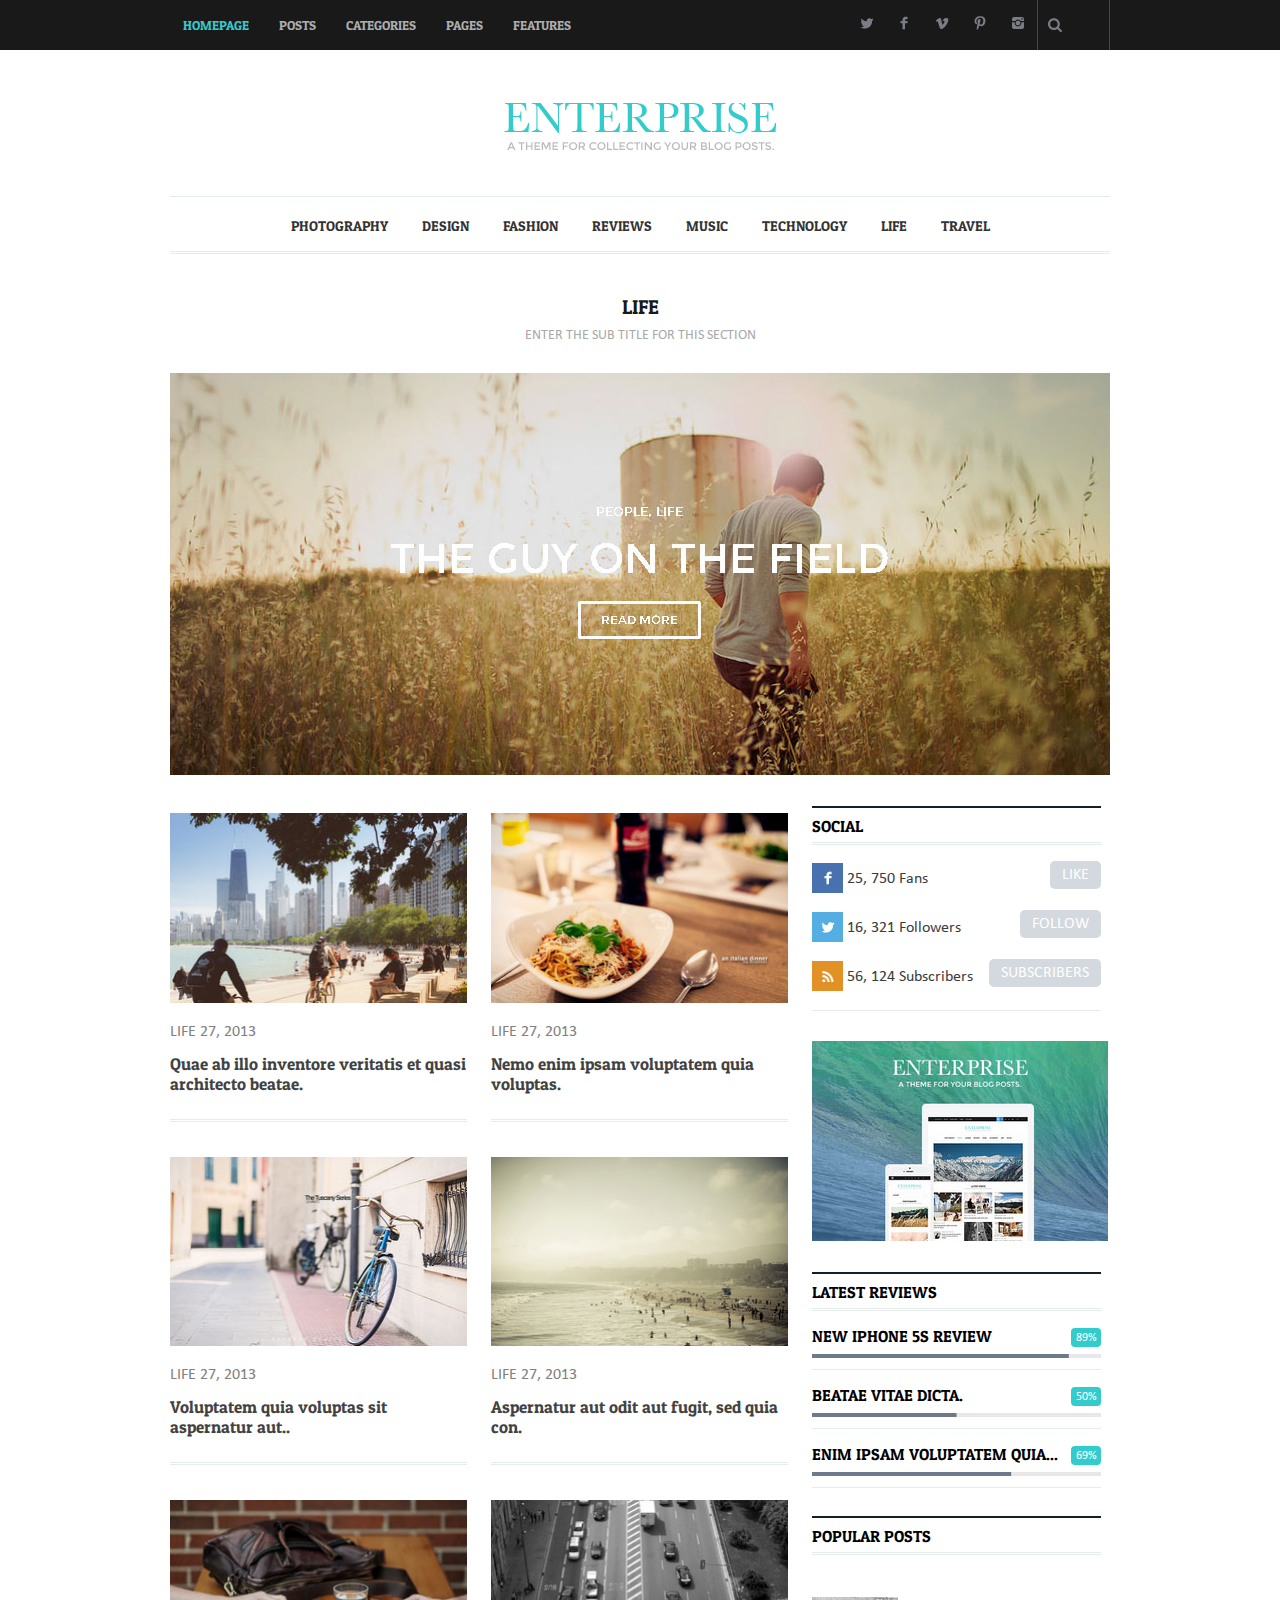
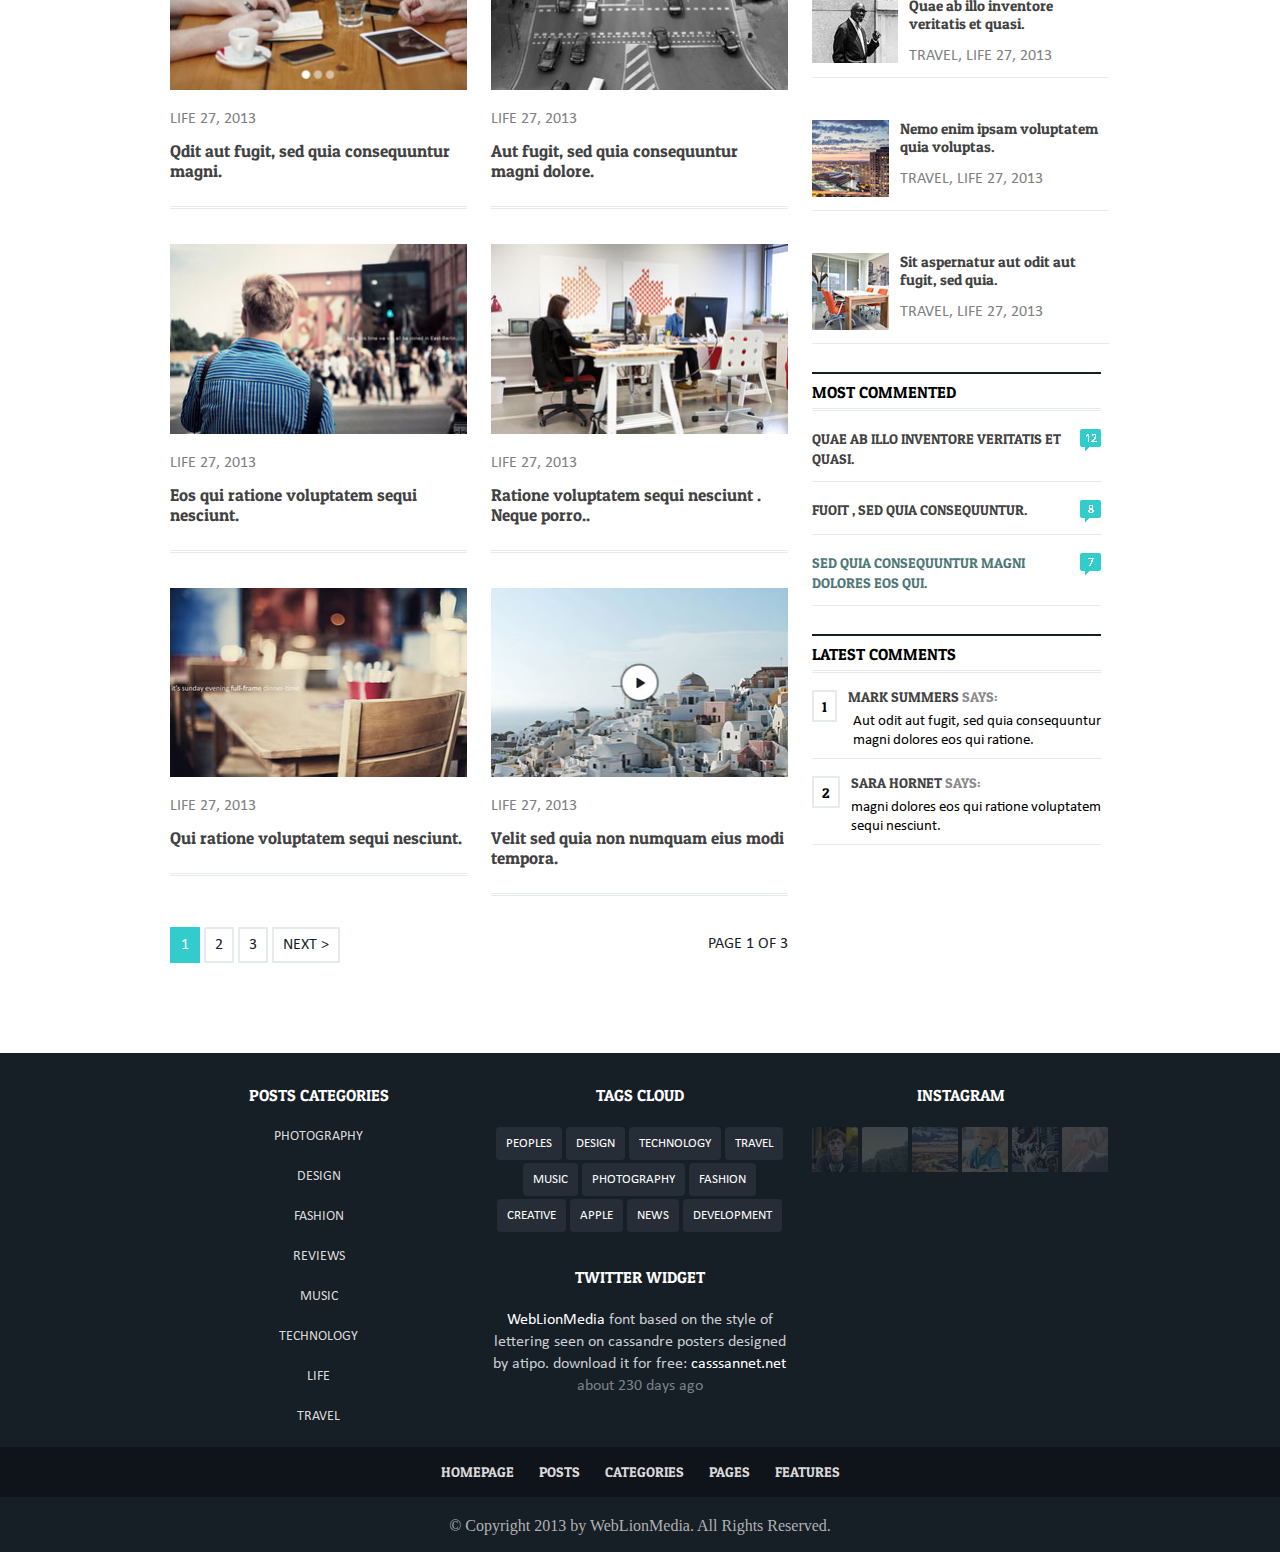
<file: life.html>
<!doctype html>
<html>
<head>
<meta charset="utf-8">
<title>enterprises</title>
<link rel="stylesheet" href="assets/css/reset.css" type="text/css">
<link rel="stylesheet" href="assets/css/style.css" type="text/css">
</head>

<body>
	<div class="top-bar">
    	<div class="container clearfix">
        	<div class="top-link">
        	<ul>
            	<li><a href="#" class="alert">homepage</a></li>
                <li><a href="#">posts</a></li>
                <li><a href="#">categories</a></li>
                <li><a href="#">pages</a></li>
                <li><a href="#">features</a></li>
            </ul>
            </div><!-- top-link -->
            
            <div class="search-box">
            	<input type="text" class="w-search">	
            </div><!-- search-box -->
            
            <div class="social-icon">
                	<ul>
                    	<li><a href="#" class="social-1">twitter</a></li>
                        <li><a href="#" class="social-2">facebook</a></li>
                        <li><a href="#" class="social-3">vimeo</a></li>
                        <li><a href="#" class="social-4">pinterest</a></li>
                        <li><a href="#" class="social-5">instagram</a></li>
                    </ul>	
                </div><!-- social-icon -->
        </div><!-- container -->
    </div><!-- top-bar -->
    	
        <header>
          <div class="container">
        	<div class="logo">
            	<img src="assets/img/logo_top.png">
            </div><!-- logo -->
        	
            <nav>
            	<ul>
                	<li><a href="#">photography</a></li>
                    <li><a href="#">design</a></li>
                    <li><a href="#">fashion</a></li>
                    <li><a href="#">reviews</a></li>
                    <li><a href="#">music</a></li>
                    <li><a href="#">technology</a></li>
                    <li><a href="#">life</a></li>
                    <li><a href="#">travel</a></li>
                </ul>
            </nav><!-- nav -->
          </div><!-- container -->
        </header>
        
        <section>
        
        	<div class="container">
            	
                <div class="main-head">
                
                	<h1>life</h1>
                    <p>enter the sub title for this section</p>
                </div><!-- main-head -->
                
            </div><!-- container -->
            	
                <div class="clearfix">
                
                <div class="container">
                
                <div class="slider">
                    <img src="assets/img/pic_slider_1.jpg">
                </div><!-- slider -->
                	
                    <div class="col-1 clearfix">
                    
                    	<div class="blog-item-1">
                     		<img src="assets/img/life-6.jpg" class="blog-img-1">
                            <p class="blog-info-1">life 27, 2013</p>
                            <p class="blog-title-1 bottom">Quae ab illo inventore  veritatis et quasi architecto beatae.</p>
                            <div class="double-line"></div>   
                        </div><!-- blog-item-1 -->
                        
                        <div class="blog-item-1">
                     		<img src="assets/img/life.jpg" class="blog-img-1">
                            <p class="blog-info-1">life 27, 2013</p>
                            <p class="blog-title-1 bottom">Voluptatem quia voluptas sit aspernatur aut..</p>
                            <div class="double-line"></div>   
                        </div><!-- blog-item-1 -->
                        
                        <div class="blog-item-1">
                     		<img src="assets/img/life-9.jpg" class="blog-img-1">
                            <p class="blog-info-1">life 27, 2013</p>
                            <p class="blog-title-1 bottom">Qdit aut fugit, sed quia consequuntur magni.</p>
                            <div class="double-line"></div>   
                        </div><!-- blog-item-1 -->
                        
                        <div class="blog-item-1">
                     		<img src="assets/img/life-1.jpg" class="blog-img-1">
                            <p class="blog-info-1">life 27, 2013</p>
                            <p class="blog-title-1 bottom">Eos qui ratione voluptatem sequi nesciunt.</p>
                            <div class="double-line"></div>   
                        </div><!-- blog-item-1 -->
                        
                        <div class="blog-item-1">
                     		<img src="assets/img/life-2.jpg" class="blog-img-1">
                            <p class="blog-info-1">life 27, 2013</p>
                            <p class="blog-title-1 bottom">Qui ratione voluptatem sequi nesciunt.</p>
                            <div class="double-line"></div>   
                        </div><!-- blog-item-1 -->
                    
                    </div><!-- col-1 -->
                 
                    <div class="col-2">
                    
                    	<div class="blog-item-1">
                     		<img src="assets/img/life-5.jpg" class="blog-img-1">
                            <p class="blog-info-1">life 27, 2013</p>
                            <p class="blog-title-1 bottom">Nemo enim ipsam voluptatem quia voluptas.</p>
                            <div class="double-line"></div>   
                        </div><!-- blog-item-1 -->
                        
                        <div class="blog-item-1">
                     		<img src="assets/img/life-3.jpg" class="blog-img-1">
                            <p class="blog-info-1">life 27, 2013</p>
                            <p class="blog-title-1 bottom">Aspernatur aut odit aut fugit, sed quia con.</p>
                            <div class="double-line"></div>   
                        </div><!-- blog-item-1 -->
                        
                        <div class="blog-item-1">
                     		<img src="assets/img/life-7.jpg" class="blog-img-1">
                            <p class="blog-info-1">life 27, 2013</p>
                            <p class="blog-title-1 bottom">Aut fugit, sed quia consequuntur magni dolore.</p>
                            <div class="double-line"></div>   
                        </div><!-- blog-item-1 -->
                        
                        <div class="blog-item-1">
                     		<img src="assets/img/life-10.jpg" class="blog-img-1">
                            <p class="blog-info-1">life 27, 2013</p>
                            <p class="blog-title-1 bottom">Ratione voluptatem sequi nesciunt . Neque porro..</p>
                            <div class="double-line"></div>   
                        </div><!-- blog-item-1 -->
                        
                        <div class="blog-item-1">
                     		<img src="assets/img/life-4.jpg" class="blog-img-1">
                            <p class="blog-info-1">life 27, 2013</p>
                            <p class="blog-title-1 bottom">Velit sed quia non numquam eius modi tempora.</p>
                            <div class="double-line"></div>   
                        </div><!-- blog-item-1 -->
                        
                    </div><!-- col-2 -->
                     <div class="side-bar">
         
                    
                    	<h4 class="side-head">Social</h4>
                	   	<div class="double-line"></div><!-- double-line -->
                    
                    
                    <div class="social-data clearfix">
                    	<div class="facebook inner">
                        	<p>25, 750 Fans</p>
                        </div><!-- facebook -->
                        <div class="like"><a href="#">LIKE</a></div><!-- like -->
                    </div><!-- social-data-clearfix -->
                    
                    <div class="social-data clearfix">
                    	<div class="twitter inner">
                        	<p>16, 321 Followers</p>
                        </div><!-- twitter -->
                        <div class="like"><a href="#">FOLLOW</a></div><!-- like -->
                    </div><!-- social-data -->
                    
                    <div class="social-data clearfix">
                    	<div class="rss inner">
                        	<p>56, 124 Subscribers</p>
                        </div><!-- rss -->
                        <div class="like"><a href="#">SUBSCRIBERS</a></div><!-- like -->
                    </div><!-- social-data-clearfix -->
                    
                    <div class="bdr-line"></div><!-- bdr-line -->
                    
                    <div class="theme">
                    	<img src="assets/img/enterprise.jpg">
                    </div><!-- theme -->
                    
                    <h4 class="side-head">latest reviews</h4>
                   	<div class="double-line"></div><!-- double-line -->
                    
                    <div class="iphone">
                    	<p>new iphone 5s review</p>
                        <a href="#">89%</a>
                        <img src="assets/img/line_3.gif.jpg">
                    </div><!-- iphone -->
                    
                    <div class="bdr-line"></div><!-- bdrline -->
                    
                    <div class="iphone">
                    	<p>beatae vitae dicta.</p>
                        <a href="#">50%</a>
                        <img src="assets/img/line_4.gif.jpg">
                    </div><!-- iphone -->
                    
                    <div class="bdr-line"></div><!-- bdrline -->
                    
                    <div class="iphone">
                    	<p>enim ipsam voluptatem quia...</p>
                        <a href="#">69%</a>
                        <img src="assets/img/line_5.gif.jpg">
                    </div><!-- iphone -->
                    
                    <div class="bdr-line"></div><!-- bdrline -->
  
  					<h4 class="side-head">popular posts</h4>
                   	<div class="double-line"></div><!-- double-line -->	
                      
     					<div class="clearfix">
                    	
                        <div class="col-1">
                                
                        	<div class="blog-item-2 mb">
                        		<img src="assets/img/blur-4.jpg" class="blog-img-2">
                            	<p class="blog-title-2">Quae ab illo inventore veritatis et quasi.</p>
								<p class="blog-info-2">travel, life 27, 2013</p>
                        	</div><!-- blog-item-2 -->
                        		
                        	<div class="bdr-line"></div><!-- bdrline -->
                            
                        	<div class="blog-item-2 mb">
                        		<img src="assets/img/post_2_2.jpg" class="blog-img-2">
                            	<p class="blog-title-2">Nemo enim ipsam voluptatem quia voluptas.</p>
								<p class="blog-info-2 clearfix">travel, life 27, 2013</p>	
                        	</div><!-- blog-item-2 -->
                            
                            <div class="bdr-line"></div><!-- bdrline -->
                        
                        	<div class="blog-item-2 mb">
                        		<img src="assets/img/blur-1.jpg" class="blog-img-2">
                            	<p class="blog-title-2">Sit aspernatur aut odit aut fugit, sed quia.</p>
								<p class="blog-info-2 clearfix">travel, life 27, 2013</p>	
                        	</div><!-- blog-item-2 -->
                            
                            <div class="bdr-line"></div><!-- bdrline -->
                        	
                            </div><!-- col-1 -->
                            
                         </div><!-- clearfix -->
                            
                       
                    <h4 class="side-head">most commented</h4>
                   	<div class="double-line"></div><!-- double-line -->	
                        
                        
                       		<div class="commented clearfix">
                            	<p>Quae ab illo inventore veritatis et<br>quasi.</p>
                                <img src="assets/img/image.jpg">
                            </div><!-- commented -->
                            
                            <div class="bdr-line"></div><!-- bdrline -->
                            
                            <div class="commented clearfix">
                            	<p>fuoit , sed quia consequuntur.</p>
                                <img src="assets/img/image1.jpg">
                            </div><!-- commented -->
                            
                            <div class="bdr-line"></div><!-- bdrline -->
                            
                            <div class="commented clearfix">
                            	<p class="color">sed quia consequuntur magni<br>dolores eos qui.</p>
                                <img src="assets/img/image2.jpg">
                            </div><!-- commented -->
                            
                            <div class="bdr-line"></div><!-- bdrline -->
                        
                        
                    <h4 class="side-head">latest comments</h4>
                   	<div class="double-line"></div><!-- double-line -->
                    
                    <div class="l-comments clearfix">
                    	<h1>1</h1>
                        <h2>mark summers <span>says:</span></h2>
                        <p>Aut odit aut fugit, sed quia consequuntur<br> magni dolores eos qui  ratione.</p>
                        
                    </div><!-- l-comments-->
                    
                    <div class="bdr-line"></div><!-- bdrline -->
                    
                    <div class="l-comments clearfix">
                    	<h1>2</h1>
                        <h2>sara hornet  <span>says:</span></h2>
                        <p>magni dolores eos qui ratione voluptatem<br> sequi nesciunt.</p>
                        
                    </div><!-- l-comments-->
                    
                    <div class="bdr-line"></div><!-- bdrline -->
                    
                    </div><!-- side-bar -->
                
                </div><!-- container -->
                
                </div><!-- clearfix -->
                
                <div class="container">
                	
                    <div class="pagination clearfix">
                    	<ul>
                        	<li><a href="#" class="active">1</a></li>
                            <li><a href="#">2</a></li>
                            <li><a href="#">3</a></li>
                            <li><a href="#">NEXT ></a></li>
                        </ul>
                        <span>PAGE 1 OF 3</span>
                    </div><!-- pagination -->

                </div>
                
            
        		<footer class="clearfix">
            
        	  		<div class="container">
                
                <div class="col-1">
                	<h2 class="foot-head">posts categories</h2>
                    
                    <div class="categories">
                    	<ul>
                        	<li><a href="#">photography</a></li>
                            <li><a href="#">design</a></li>
                            <li><a href="#">fashion</a></li>
                            <li><a href="#">reviews</a></li>
                            <li><a href="#">music</a></li>
                            <li><a href="#">technology</a></li>
                            <li><a href="#">life</a></li>
                            <li><a href="#">travel</a></li>
                        </ul>
                    </div><!-- categories -->
                    
                </div><!-- col-1 -->
                
                <div class="col-2">
                	<h2 class="foot-head-1">tags cloud</h2>
                    
                    <div class="cloud">
                    	<ul>
                        	<li><a href="#">peoples</a></li>
                            <li><a href="#">design</a></li>
                            <li><a href="#">technology</a></li>
                            <li><a href="#">travel</a></li>
                            <li><a href="#">music</a></li>
                            <li><a href="#">photography</a></li>
                            <li><a href="#">fashion</a></li>
                            <li><a href="#">creative</a></li>
                            <li><a href="#">apple</a></li>
                            <li><a href="#">news</a></li>
                            <li><a href="#">development</a></li>
                        </ul>
                        </div><!-- cloud -->
                        
                        <h2 class="foot-head-1">twitter widget</h2>
                        
                        <div class="widget">
                        	<p><span>WebLionMedia</span> font based on the style of lettering seen on cassandre posters designed by atipo. download it for free: <span>casssannet.net</span> <strong>about 230 days ago</strong></p>
                        </div><!-- widget -->
                   
                </div><!-- col-2 -->
                
                <div class="col-3">
                	<h2 class="foot-head-2">instagram</h2>
                    
                    <div class="instagram">
                    	<a href="#"><img src="assets/img/widgets_pic_1.jpg"></a>
                        <a href="#"><img src="assets/img/widgets_pic_2.jpg"></a>
                        <a href="#"><img src="assets/img/widgets_pic_3.jpg"></a>
                        <a href="#"><img src="assets/img/widgets_pic_4.jpg"></a>
                        <a href="#"><img src="assets/img/widgets_pic_5.jpg"></a>
                        <a href="#"><img src="assets/img/widgets_pic_6.jpg"></a>
                    </div><!-- instagram -->
                    	
                </div><!-- col-3 -->
                
              </div><!-- container -->

        	</footer><!-- footer -->
            
            <div class="middle-foot">
            	<div class="container">
            	<ul>
                	<li><a href="#">homepage</a></li>
                    <li><a href="#">posts</a></li>
                    <li><a href="#">categories</a></li>
                    <li><a href="#">pages</a></li>
                    <li><a href="#">features</a></li>
                </ul>
                </div><!-- container -->
            </div><!-- middle-foot -->
            
            <footer>
            	
                <div class="container">
                	<div class="paragraph">
                    	<p>&copy Copyright 2013 by WebLionMedia. All Rights Reserved.</p>
                    </div><!-- paragraph -->	
                </div><!-- container -->
                
            </footer><!-- footer -->
</body>
</html>
</file>
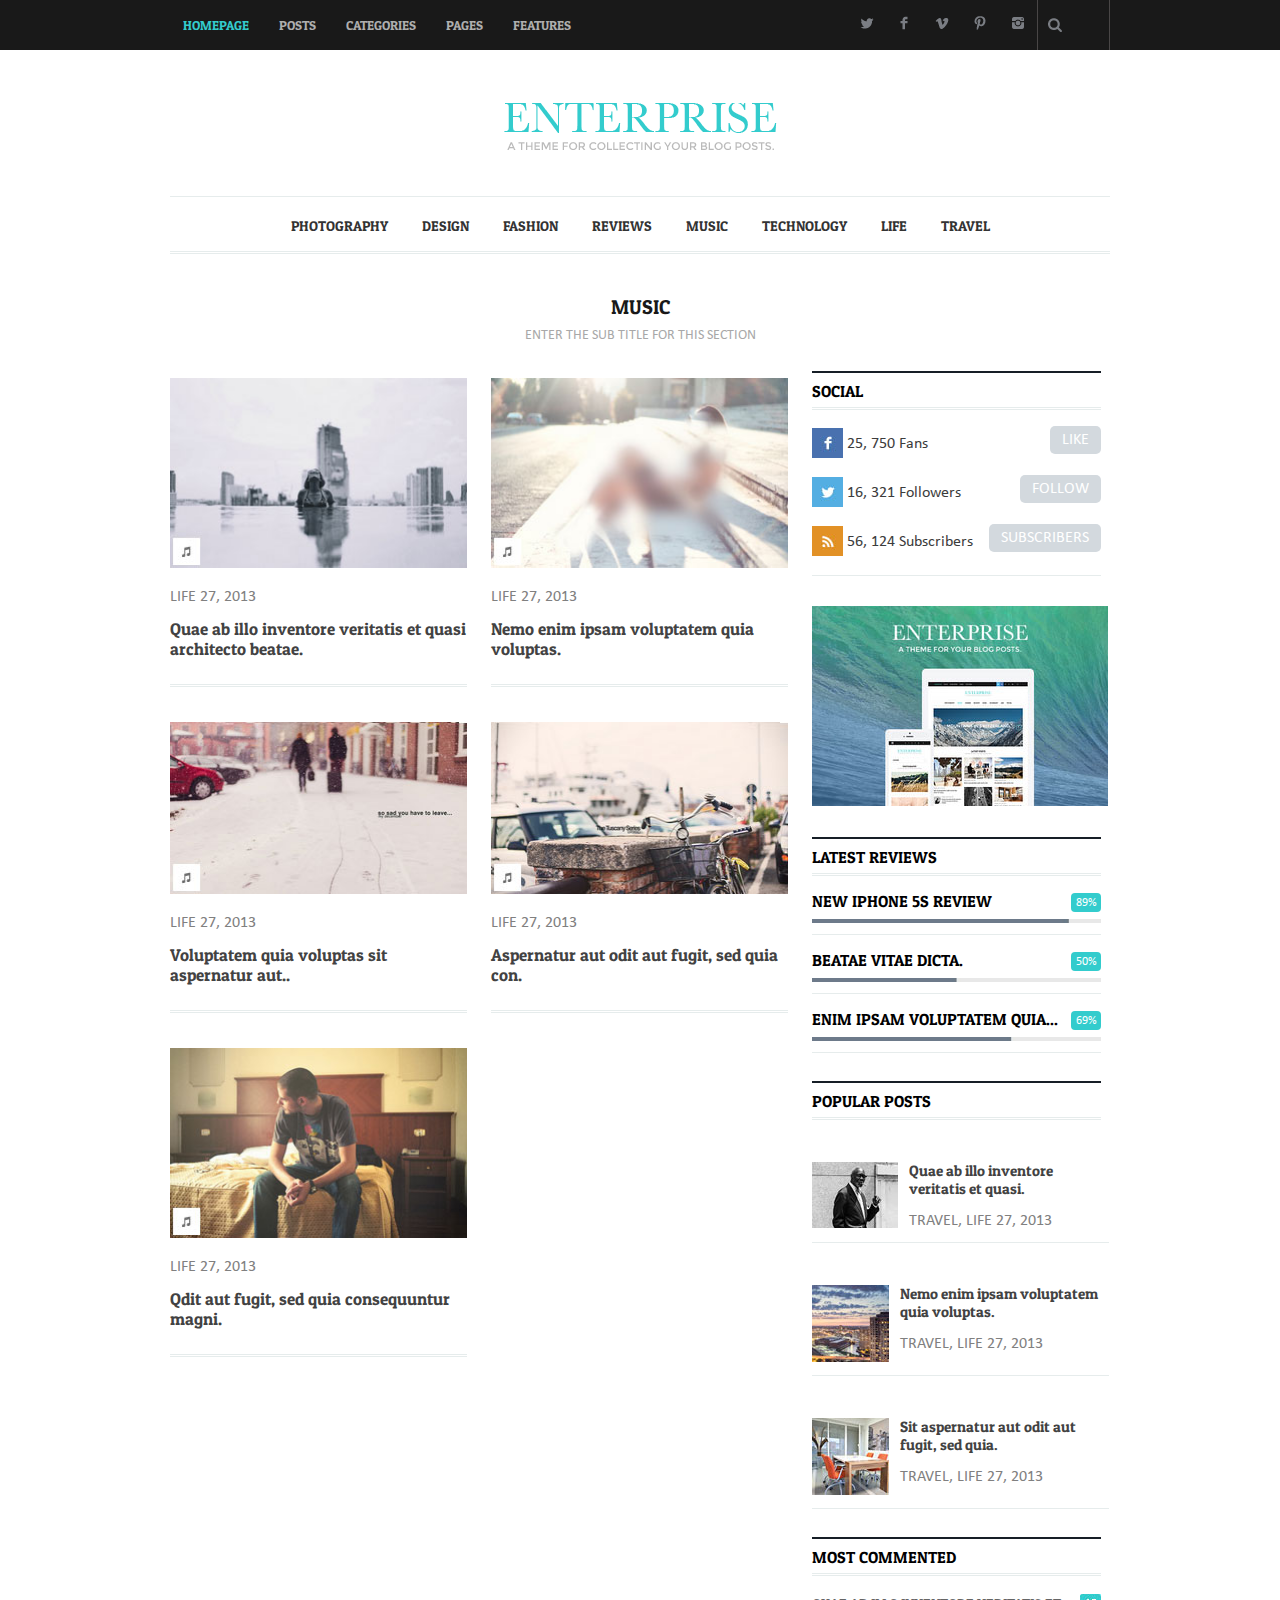
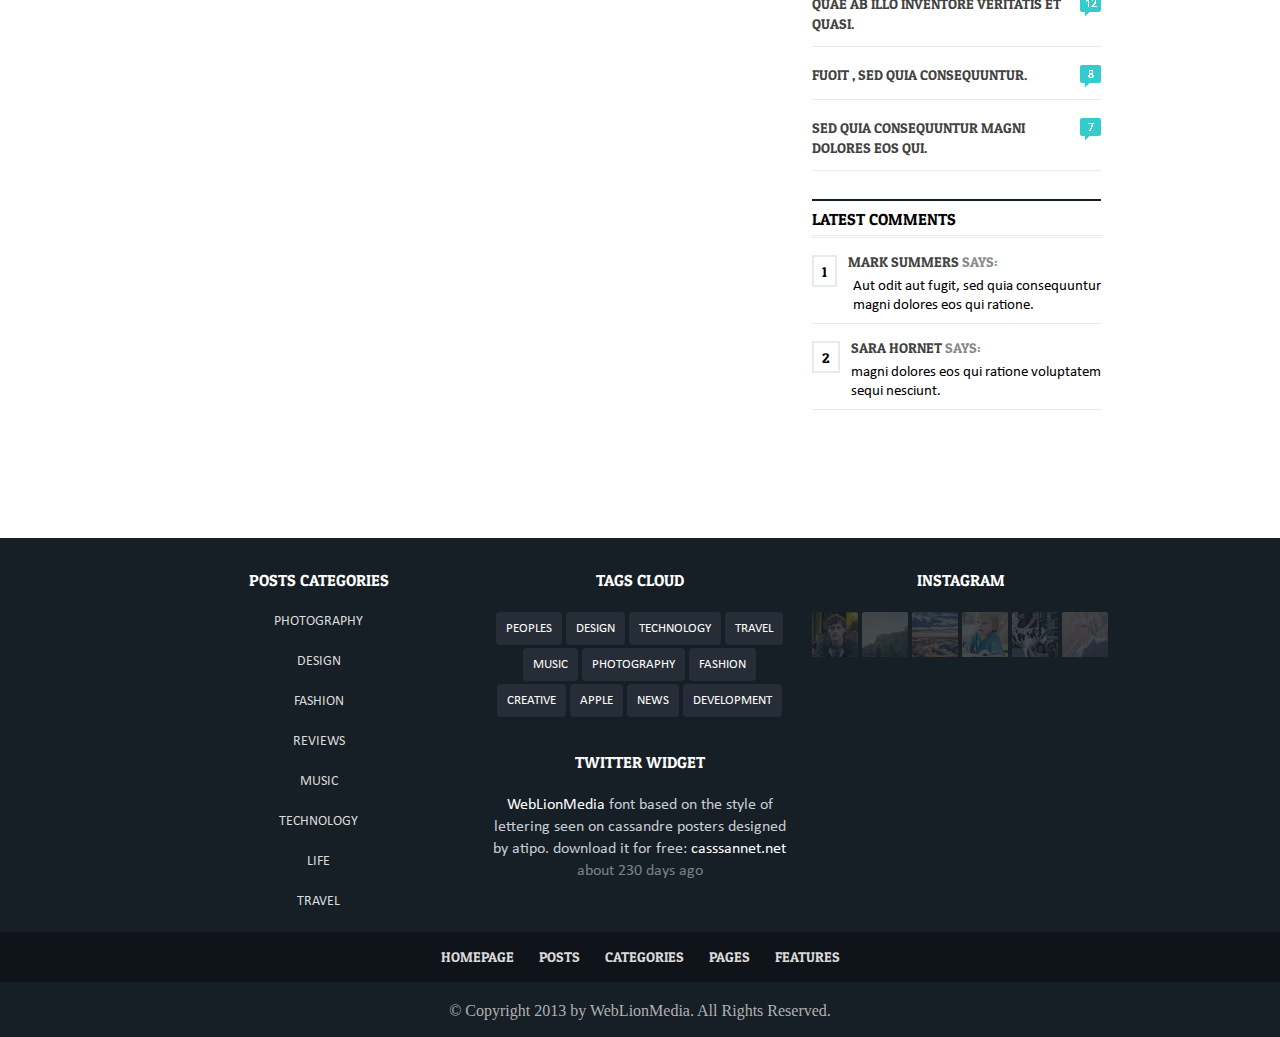
<file: music.html>
<!doctype html>
<html>
<head>
<meta charset="utf-8">
<title>enterprises</title>
<link rel="stylesheet" href="assets/css/reset.css" type="text/css">
<link rel="stylesheet" href="assets/css/style.css" type="text/css">
</head>

<body>
	<div class="top-bar">
    	<div class="container clearfix">
        	<div class="top-link">
        	<ul>
            	<li><a href="#" class="alert">homepage</a></li>
                <li><a href="#">posts</a></li>
                <li><a href="#">categories</a></li>
                <li><a href="#">pages</a></li>
                <li><a href="#">features</a></li>
            </ul>
            </div><!-- top-link -->
            
            <div class="search-box">
            	<input type="text" class="w-search">	
            </div><!-- search-box -->
            
            <div class="social-icon">
                	<ul>
                    	<li><a href="#" class="social-1">twitter</a></li>
                        <li><a href="#" class="social-2">facebook</a></li>
                        <li><a href="#" class="social-3">vimeo</a></li>
                        <li><a href="#" class="social-4">pinterest</a></li>
                        <li><a href="#" class="social-5">instagram</a></li>
                    </ul>	
                </div><!-- social-icon -->
        </div><!-- container -->
    </div><!-- top-bar -->
    	
        <header>
          <div class="container">
        	<div class="logo">
            	<img src="assets/img/logo_top.png">
            </div><!-- logo -->
        	
            <nav>
            	<ul>
                	<li><a href="#">photography</a></li>
                    <li><a href="#">design</a></li>
                    <li><a href="#">fashion</a></li>
                    <li><a href="#">reviews</a></li>
                    <li><a href="#">music</a></li>
                    <li><a href="#">technology</a></li>
                    <li><a href="#">life</a></li>
                    <li><a href="#">travel</a></li>
                </ul>
            </nav><!-- nav -->
          </div><!-- container -->
        </header>
        
        <section>
        
        	<div class="container">
            	
                <div class="main-head">
                
                	<h1>music</h1>
                    <p>enter the sub title for this section</p>
                </div><!-- main-head -->
                
            </div><!-- container -->
            	
                <div class="clearfix">
                
                <div class="container">
                
                
                    <div class="col-1 clearfix">
                    
                    	<div class="blog-item-1">
                     		<img src="assets/img/music-3.jpg" class="blog-img-1">
                            <p class="blog-info-1">life 27, 2013</p>
                            <p class="blog-title-1 bottom">Quae ab illo inventore  veritatis et quasi architecto beatae.</p>
                            <div class="double-line"></div>   
                        </div><!-- blog-item-1 -->
                        
                        <div class="blog-item-1">
                     		<img src="assets/img/music.jpg" class="blog-img-1">
                            <p class="blog-info-1">life 27, 2013</p>
                            <p class="blog-title-1 bottom">Voluptatem quia voluptas sit aspernatur aut..</p>
                            <div class="double-line"></div>   
                        </div><!-- blog-item-1 -->
                        
                        <div class="blog-item-1">
                     		<img src="assets/img/music-4.jpg" class="blog-img-1">
                            <p class="blog-info-1">life 27, 2013</p>
                            <p class="blog-title-1 bottom">Qdit aut fugit, sed quia consequuntur magni.</p>
                            <div class="double-line"></div>   
                        </div><!-- blog-item-1 -->
                        
                     </div><!-- col-1 -->
                 
                    <div class="col-2">
                    
                    	<div class="blog-item-1">
                     		<img src="assets/img/music-2.jpg" class="blog-img-1">
                            <p class="blog-info-1">life 27, 2013</p>
                            <p class="blog-title-1 bottom">Nemo enim ipsam voluptatem quia voluptas.</p>
                            <div class="double-line"></div>   
                        </div><!-- blog-item-1 -->
                        
                        <div class="blog-item-1">
                     		<img src="assets/img/music-1.jpg" class="blog-img-1">
                            <p class="blog-info-1">life 27, 2013</p>
                            <p class="blog-title-1 bottom">Aspernatur aut odit aut fugit, sed quia con.</p>
                            <div class="double-line"></div>   
                        </div><!-- blog-item-1 -->
                        
                        
                    </div><!-- col-2 -->
                    
                     <div class="side-bar btm">
         
                    
                    	<h4 class="side-head">Social</h4>
                	   	<div class="double-line"></div><!-- double-line -->
                    
                    
                    <div class="social-data clearfix">
                    	<div class="facebook inner">
                        	<p>25, 750 Fans</p>
                        </div><!-- facebook -->
                        <div class="like"><a href="#">LIKE</a></div><!-- like -->
                    </div><!-- social-data-clearfix -->
                    
                    <div class="social-data clearfix">
                    	<div class="twitter inner">
                        	<p>16, 321 Followers</p>
                        </div><!-- twitter -->
                        <div class="like"><a href="#">FOLLOW</a></div><!-- like -->
                    </div><!-- social-data -->
                    
                    <div class="social-data clearfix">
                    	<div class="rss inner">
                        	<p>56, 124 Subscribers</p>
                        </div><!-- rss -->
                        <div class="like"><a href="#">SUBSCRIBERS</a></div><!-- like -->
                    </div><!-- social-data-clearfix -->
                    
                    <div class="bdr-line"></div><!-- bdr-line -->
                    
                    <div class="theme">
                    	<img src="assets/img/enterprise.jpg">
                    </div><!-- theme -->
                    
                    <h4 class="side-head">latest reviews</h4>
                   	<div class="double-line"></div><!-- double-line -->
                    
                    <div class="iphone">
                    	<p>new iphone 5s review</p>
                        <a href="#">89%</a>
                        <img src="assets/img/line_3.gif.jpg">
                    </div><!-- iphone -->
                    
                    <div class="bdr-line"></div><!-- bdrline -->
                    
                    <div class="iphone">
                    	<p>beatae vitae dicta.</p>
                        <a href="#">50%</a>
                        <img src="assets/img/line_4.gif.jpg">
                    </div><!-- iphone -->
                    
                    <div class="bdr-line"></div><!-- bdrline -->
                    
                    <div class="iphone">
                    	<p>enim ipsam voluptatem quia...</p>
                        <a href="#">69%</a>
                        <img src="assets/img/line_5.gif.jpg">
                    </div><!-- iphone -->
                    
                    <div class="bdr-line"></div><!-- bdrline -->
  
  					<h4 class="side-head">popular posts</h4>
                   	<div class="double-line"></div><!-- double-line -->	
                      
     					<div class="clearfix">
                    	
                        <div class="col-1">
                                
                        	<div class="blog-item-2 mb">
                        		<img src="assets/img/blur-4.jpg" class="blog-img-2">
                            	<p class="blog-title-2">Quae ab illo inventore veritatis et quasi.</p>
								<p class="blog-info-2">travel, life 27, 2013</p>
                        	</div><!-- blog-item-2 -->
                        		
                        	<div class="bdr-line"></div><!-- bdrline -->
                            
                        	<div class="blog-item-2 mb">
                        		<img src="assets/img/post_2_2.jpg" class="blog-img-2">
                            	<p class="blog-title-2">Nemo enim ipsam voluptatem quia voluptas.</p>
								<p class="blog-info-2 clearfix">travel, life 27, 2013</p>	
                        	</div><!-- blog-item-2 -->
                            
                            <div class="bdr-line"></div><!-- bdrline -->
                        
                        	<div class="blog-item-2 mb">
                        		<img src="assets/img/blur-1.jpg" class="blog-img-2">
                            	<p class="blog-title-2">Sit aspernatur aut odit aut fugit, sed quia.</p>
								<p class="blog-info-2 clearfix">travel, life 27, 2013</p>	
                        	</div><!-- blog-item-2 -->
                            
                            <div class="bdr-line"></div><!-- bdrline -->
                        	
                            </div><!-- col-1 -->
                            
                         </div><!-- clearfix -->
                            
                       
                    <h4 class="side-head">most commented</h4>
                   	<div class="double-line"></div><!-- double-line -->	
                        
                        
                       		<div class="commented clearfix">
                            	<p>Quae ab illo inventore veritatis et<br>quasi.</p>
                                <img src="assets/img/image.jpg">
                            </div><!-- commented -->
                            
                            <div class="bdr-line"></div><!-- bdrline -->
                            
                            <div class="commented clearfix">
                            	<p>fuoit , sed quia consequuntur.</p>
                                <img src="assets/img/image1.jpg">
                            </div><!-- commented -->
                            
                            <div class="bdr-line"></div><!-- bdrline -->
                            
                            <div class="commented clearfix">
                            	<p>sed quia consequuntur magni<br>dolores eos qui.</p>
                                <img src="assets/img/image2.jpg">
                            </div><!-- commented -->
                            
                            <div class="bdr-line"></div><!-- bdrline -->
                        
                        
                    <h4 class="side-head">latest comments</h4>
                   	<div class="double-line"></div><!-- double-line -->
                    
                    <div class="l-comments clearfix">
                    	<h1>1</h1>
                        <h2>mark summers <span>says:</span></h2>
                        <p>Aut odit aut fugit, sed quia consequuntur<br> magni dolores eos qui  ratione.</p>
                        
                    </div><!-- l-comments-->
                    
                    <div class="bdr-line"></div><!-- bdrline -->
                    
                    <div class="l-comments clearfix">
                    	<h1>2</h1>
                        <h2>sara hornet  <span>says:</span></h2>
                        <p>magni dolores eos qui ratione voluptatem<br> sequi nesciunt.</p>
                        
                    </div><!-- l-comments-->
                    
                    <div class="bdr-line"></div><!-- bdrline -->
                    
                    </div><!-- side-bar -->
                
                </div><!-- container -->
                
                </div><!-- clearfix -->
                
                
        		<footer class="clearfix">
            
        	  		<div class="container">
                
                <div class="col-1">
                	<h2 class="foot-head">posts categories</h2>
                    
                    <div class="categories">
                    	<ul>
                        	<li><a href="#">photography</a></li>
                            <li><a href="#">design</a></li>
                            <li><a href="#">fashion</a></li>
                            <li><a href="#">reviews</a></li>
                            <li><a href="#">music</a></li>
                            <li><a href="#">technology</a></li>
                            <li><a href="#">life</a></li>
                            <li><a href="#">travel</a></li>
                        </ul>
                    </div><!-- categories -->
                    
                </div><!-- col-1 -->
                
                <div class="col-2">
                	<h2 class="foot-head-1">tags cloud</h2>
                    
                    <div class="cloud">
                    	<ul>
                        	<li><a href="#">peoples</a></li>
                            <li><a href="#">design</a></li>
                            <li><a href="#">technology</a></li>
                            <li><a href="#">travel</a></li>
                            <li><a href="#">music</a></li>
                            <li><a href="#">photography</a></li>
                            <li><a href="#">fashion</a></li>
                            <li><a href="#">creative</a></li>
                            <li><a href="#">apple</a></li>
                            <li><a href="#">news</a></li>
                            <li><a href="#">development</a></li>
                        </ul>
                        </div><!-- cloud -->
                        
                        <h2 class="foot-head-1">twitter widget</h2>
                        
                        <div class="widget">
                        	<p><span>WebLionMedia</span> font based on the style of lettering seen on cassandre posters designed by atipo. download it for free: <span>casssannet.net</span> <strong>about 230 days ago</strong></p>
                        </div><!-- widget -->
                   
                </div><!-- col-2 -->
                
                <div class="col-3">
                	<h2 class="foot-head-2">instagram</h2>
                    
                    <div class="instagram">
                    	<a href="#"><img src="assets/img/widgets_pic_1.jpg"></a>
                        <a href="#"><img src="assets/img/widgets_pic_2.jpg"></a>
                        <a href="#"><img src="assets/img/widgets_pic_3.jpg"></a>
                        <a href="#"><img src="assets/img/widgets_pic_4.jpg"></a>
                        <a href="#"><img src="assets/img/widgets_pic_5.jpg"></a>
                        <a href="#"><img src="assets/img/widgets_pic_6.jpg"></a>
                    </div><!-- instagram -->
                    	
                </div><!-- col-3 -->
                
              </div><!-- container -->

        	</footer><!-- footer -->
            
            <div class="middle-foot">
            	<div class="container">
            	<ul>
                	<li><a href="#">homepage</a></li>
                    <li><a href="#">posts</a></li>
                    <li><a href="#">categories</a></li>
                    <li><a href="#">pages</a></li>
                    <li><a href="#">features</a></li>
                </ul>
                </div><!-- container -->
            </div><!-- middle-foot -->
            
            <footer>
            	
                <div class="container">
                	<div class="paragraph">
                    	<p>&copy Copyright 2013 by WebLionMedia. All Rights Reserved.</p>
                    </div><!-- paragraph -->	
                </div><!-- container -->
                
            </footer><!-- footer -->
</body>
</html>
</file>
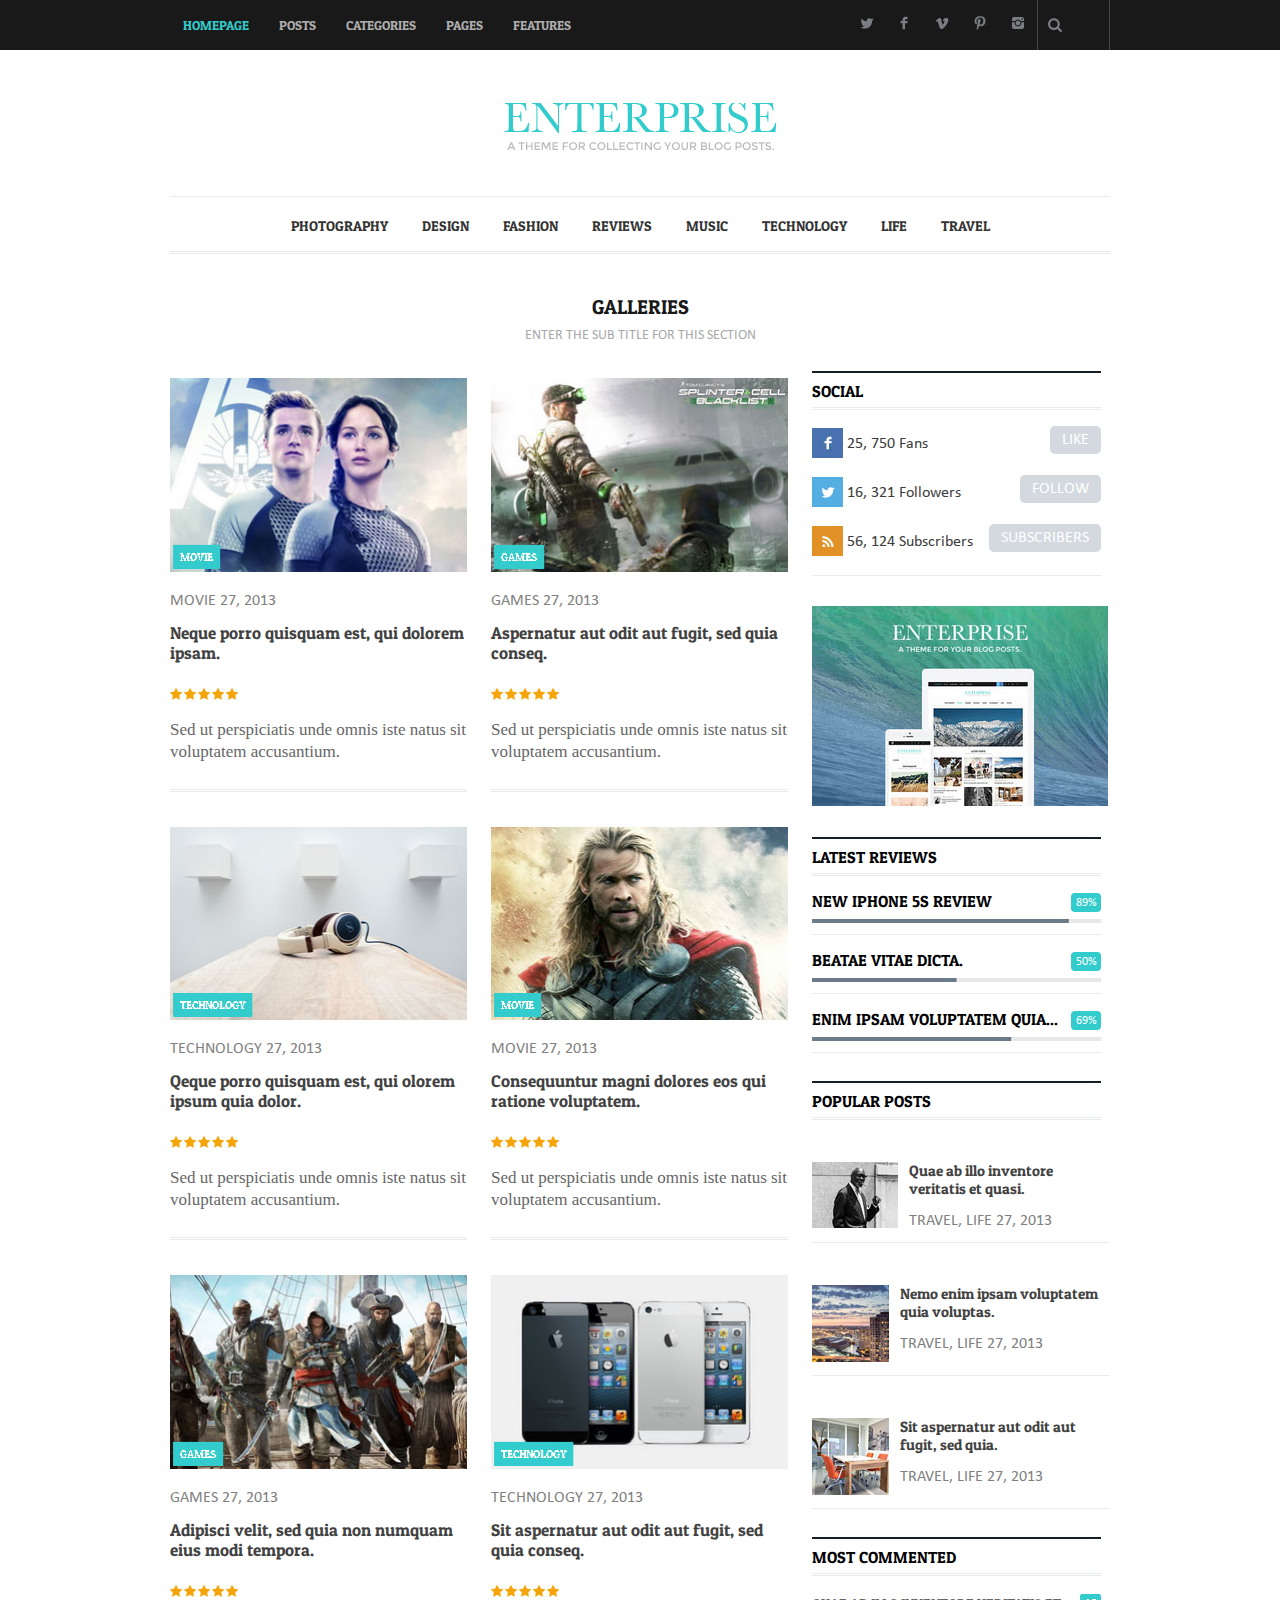
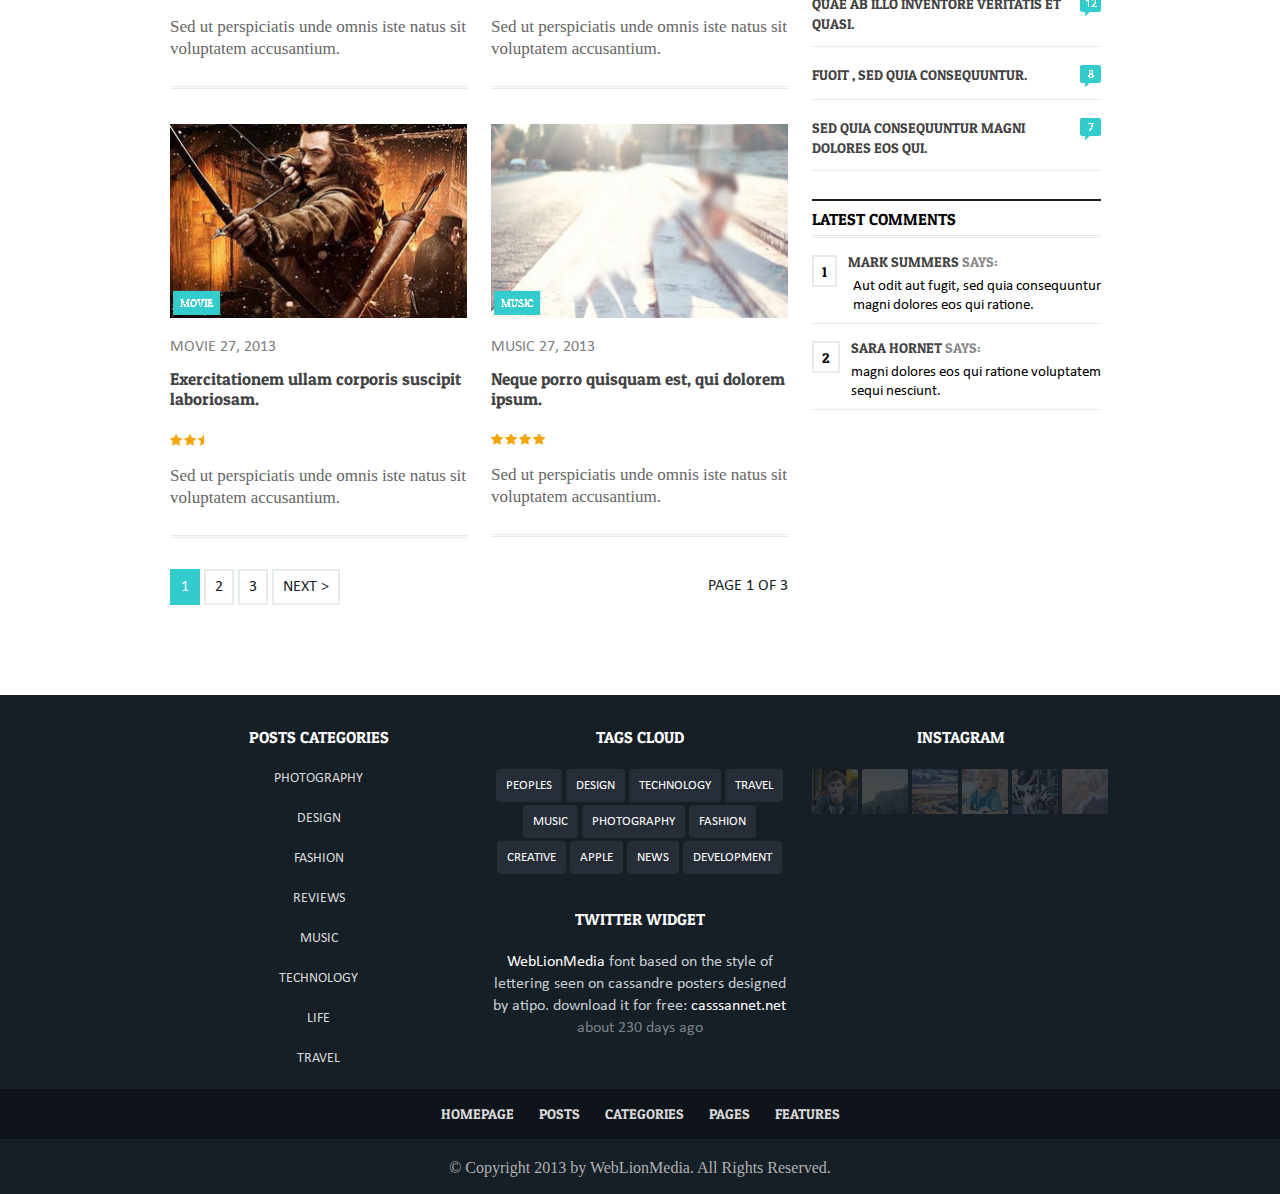
<file: reviews.html>
<!doctype html>
<html>
<head>
<meta charset="utf-8">
<title>enterprises</title>
<link rel="stylesheet" href="assets/css/reset.css" type="text/css">
<link rel="stylesheet" href="assets/css/style.css" type="text/css">
</head>

<body>
	<div class="top-bar">
    	<div class="container clearfix">
        	<div class="top-link">
        	<ul>
            	<li><a href="#" class="alert">homepage</a></li>
                <li><a href="#">posts</a></li>
                <li><a href="#">categories</a></li>
                <li><a href="#">pages</a></li>
                <li><a href="#">features</a></li>
            </ul>
            </div><!-- top-link -->
            
            <div class="search-box">
            	<input type="text" class="w-search">	
            </div><!-- search-box -->
            
            <div class="social-icon">
                	<ul>
                    	<li><a href="#" class="social-1">twitter</a></li>
                        <li><a href="#" class="social-2">facebook</a></li>
                        <li><a href="#" class="social-3">vimeo</a></li>
                        <li><a href="#" class="social-4">pinterest</a></li>
                        <li><a href="#" class="social-5">instagram</a></li>
                    </ul>	
                </div><!-- social-icon -->
        </div><!-- container -->
    </div><!-- top-bar -->
    	
        <header>
          <div class="container">
        	<div class="logo">
            	<img src="assets/img/logo_top.png">
            </div><!-- logo -->
        	
            <nav>
            	<ul>
                	<li><a href="#">photography</a></li>
                    <li><a href="#">design</a></li>
                    <li><a href="#">fashion</a></li>
                    <li><a href="#">reviews</a></li>
                    <li><a href="#">music</a></li>
                    <li><a href="#">technology</a></li>
                    <li><a href="#">life</a></li>
                    <li><a href="#">travel</a></li>
                </ul>
            </nav><!-- nav -->
          </div><!-- container -->
        </header>
        
        <section>
        
        	<div class="container">
            	
                <div class="main-head">
                
                	<h1>galleries</h1>
                  <p>enter the sub title for this section</p>
                
                </div><!-- main-head -->
                
            </div><!-- container -->
            	
                <div class="clearfix">
                
                <div class="container">
                
                
                    <div class="col-1 clearfix">
                    
                    	<div class="blog-item-1">
                     	    <img src="assets/img/reviews.jpg" class="blog-img-1">
                            <p class="blog-info-1">movie 27, 2013</p>
                            <p class="blog-title-1 bottom">Neque porro quisquam est, qui dolorem ipsam.</p>
                            <img src="assets/img/reviews-star-2.jpg" class="blog-near-1">
                            <p class="blog-litle-1">Sed ut perspiciatis unde omnis iste natus sit voluptatem accusantium.</p>
                            <div class="double-line"></div>   
                        </div><!-- blog-item-1 -->
                        
                        <div class="blog-item-1">
                     	    <img src="assets/img/reviews-2.jpg" class="blog-img-1">
                            <p class="blog-info-1">technology 27, 2013</p>
                            <p class="blog-title-1 bottom">Qeque porro quisquam est, qui olorem ipsum quia dolor.</p>
                            <img src="assets/img/reviews-star-2.jpg" class="blog-near-1">
                            <p class="blog-litle-1">Sed ut perspiciatis unde omnis iste natus sit voluptatem accusantium.</p>
                            <div class="double-line"></div>   
                        </div><!-- blog-item-1 -->
                        
                        <div class="blog-item-1">
                     	    <img src="assets/img/reviews-4.jpg" class="blog-img-1">
                            <p class="blog-info-1">games 27, 2013</p>
                            <p class="blog-title-1 bottom">Adipisci velit, sed quia non numquam eius modi tempora.</p>
                            <img src="assets/img/reviews-star-2.jpg" class="blog-near-1">
                            <p class="blog-litle-1">Sed ut perspiciatis unde omnis iste natus sit voluptatem accusantium.</p>
                            <div class="double-line"></div>   
                        </div><!-- blog-item-1 -->
                        
                        <div class="blog-item-1">
                     	    <img src="assets/img/reviews-6.jpg" class="blog-img-1">
                            <p class="blog-info-1">movie 27, 2013</p>
                            <p class="blog-title-1 bottom">Exercitationem ullam corporis suscipit laboriosam.</p>
                            <img src="assets/img/reviews-star.jpg" class="blog-near-1">
                            <p class="blog-litle-1">Sed ut perspiciatis unde omnis iste natus sit voluptatem accusantium.</p>
                            <div class="double-line"></div>   
                        </div><!-- blog-item-1 -->
                        
                     </div><!-- col-1 -->
                 
                    <div class="col-2">
                    
                    	<div class="blog-item-1">
                     	    <img src="assets/img/reviews-1.jpg" class="blog-img-1">
                            <p class="blog-info-1">games 27, 2013</p>
                            <p class="blog-title-1 bottom">Aspernatur aut odit aut fugit, sed quia conseq.</p>
                            <img src="assets/img/reviews-star-2.jpg" class="blog-near-1">
                            <p class="blog-litle-1">Sed ut perspiciatis unde omnis iste natus sit voluptatem accusantium.</p>
                            <div class="double-line"></div>   
                        </div><!-- blog-item-1 -->
                        
                        <div class="blog-item-1">
                     	    <img src="assets/img/reviews-3.jpg" class="blog-img-1">
                            <p class="blog-info-1">movie 27, 2013</p>
                            <p class="blog-title-1 bottom">Consequuntur magni dolores eos qui ratione voluptatem.</p>
                            <img src="assets/img/reviews-star-2.jpg" class="blog-near-1">
                            <p class="blog-litle-1">Sed ut perspiciatis unde omnis iste natus sit voluptatem accusantium.</p>
                            <div class="double-line"></div>   
                        </div><!-- blog-item-1 -->
                        
                        <div class="blog-item-1">
                     	    <img src="assets/img/reviews-5.jpg" class="blog-img-1">
                            <p class="blog-info-1">technology 27, 2013</p>
                            <p class="blog-title-1 bottom">Sit aspernatur aut odit aut fugit, sed quia conseq.</p>
                            <img src="assets/img/reviews-star-2.jpg" class="blog-near-1">
                            <p class="blog-litle-1">Sed ut perspiciatis unde omnis iste natus sit voluptatem accusantium.</p>
                            <div class="double-line"></div>   
                        </div><!-- blog-item-1 -->
                        
                        <div class="blog-item-1">
                     	    <img src="assets/img/reviews-7.jpg" class="blog-img-1">
                            <p class="blog-info-1">music 27, 2013</p>
                            <p class="blog-title-1 bottom">Neque porro quisquam est, qui dolorem ipsum.</p>
                            <img src="assets/img/reviews-star-1.jpg" class="blog-near-1">
                            <p class="blog-litle-1">Sed ut perspiciatis unde omnis iste natus sit voluptatem accusantium.</p>
                            <div class="double-line"></div>   
                        </div><!-- blog-item-1 -->
                        
                        
                    </div><!-- col-2 -->
                    
                     <div class="side-bar btm">
         
                    
                    	<h4 class="side-head">Social</h4>
                	   	<div class="double-line"></div><!-- double-line -->
                    
                    
                    <div class="social-data clearfix">
                    	<div class="facebook inner">
                        	<p>25, 750 Fans</p>
                        </div><!-- facebook -->
                        <div class="like"><a href="#">LIKE</a></div><!-- like -->
                    </div><!-- social-data-clearfix -->
                    
                    <div class="social-data clearfix">
                    	<div class="twitter inner">
                        	<p>16, 321 Followers</p>
                        </div><!-- twitter -->
                        <div class="like"><a href="#">FOLLOW</a></div><!-- like -->
                    </div><!-- social-data -->
                    
                    <div class="social-data clearfix">
                    	<div class="rss inner">
                        	<p>56, 124 Subscribers</p>
                        </div><!-- rss -->
                        <div class="like"><a href="#">SUBSCRIBERS</a></div><!-- like -->
                    </div><!-- social-data-clearfix -->
                    
                    <div class="bdr-line"></div><!-- bdr-line -->
                    
                    <div class="theme">
                    	<img src="assets/img/enterprise.jpg">
                    </div><!-- theme -->
                    
                    <h4 class="side-head">latest reviews</h4>
                   	<div class="double-line"></div><!-- double-line -->
                    
                    <div class="iphone">
                    	<p>new iphone 5s review</p>
                        <a href="#">89%</a>
                        <img src="assets/img/line_3.gif.jpg">
                    </div><!-- iphone -->
                    
                    <div class="bdr-line"></div><!-- bdrline -->
                    
                    <div class="iphone">
                    	<p>beatae vitae dicta.</p>
                        <a href="#">50%</a>
                        <img src="assets/img/line_4.gif.jpg">
                    </div><!-- iphone -->
                    
                    <div class="bdr-line"></div><!-- bdrline -->
                    
                    <div class="iphone">
                    	<p>enim ipsam voluptatem quia...</p>
                        <a href="#">69%</a>
                        <img src="assets/img/line_5.gif.jpg">
                    </div><!-- iphone -->
                    
                    <div class="bdr-line"></div><!-- bdrline -->
  
  					<h4 class="side-head">popular posts</h4>
                   	<div class="double-line"></div><!-- double-line -->	
                      
     					<div class="clearfix">
                    	
                        <div class="col-1">
                                
                        	<div class="blog-item-2 mb">
                        		<img src="assets/img/blur-4.jpg" class="blog-img-2">
                            	<p class="blog-title-2">Quae ab illo inventore veritatis et quasi.</p>
								<p class="blog-info-2">travel, life 27, 2013</p>
                        	</div><!-- blog-item-2 -->
                        		
                        	<div class="bdr-line"></div><!-- bdrline -->
                            
                        	<div class="blog-item-2 mb">
                        		<img src="assets/img/post_2_2.jpg" class="blog-img-2">
                            	<p class="blog-title-2">Nemo enim ipsam voluptatem quia voluptas.</p>
								<p class="blog-info-2 clearfix">travel, life 27, 2013</p>	
                        	</div><!-- blog-item-2 -->
                            
                            <div class="bdr-line"></div><!-- bdrline -->
                        
                        	<div class="blog-item-2 mb">
                        		<img src="assets/img/blur-1.jpg" class="blog-img-2">
                            	<p class="blog-title-2">Sit aspernatur aut odit aut fugit, sed quia.</p>
								<p class="blog-info-2 clearfix">travel, life 27, 2013</p>	
                        	</div><!-- blog-item-2 -->
                            
                            <div class="bdr-line"></div><!-- bdrline -->
                        	
                            </div><!-- col-1 -->
                            
                         </div><!-- clearfix -->
                            
                       
                    <h4 class="side-head">most commented</h4>
                   	<div class="double-line"></div><!-- double-line -->	
                        
                        
                       		<div class="commented clearfix">
                            	<p>Quae ab illo inventore veritatis et<br>quasi.</p>
                                <img src="assets/img/image.jpg">
                            </div><!-- commented -->
                            
                            <div class="bdr-line"></div><!-- bdrline -->
                            
                            <div class="commented clearfix">
                            	<p>fuoit , sed quia consequuntur.</p>
                                <img src="assets/img/image1.jpg">
                            </div><!-- commented -->
                            
                            <div class="bdr-line"></div><!-- bdrline -->
                            
                            <div class="commented clearfix">
                            	<p>sed quia consequuntur magni<br>dolores eos qui.</p>
                                <img src="assets/img/image2.jpg">
                            </div><!-- commented -->
                            
                            <div class="bdr-line"></div><!-- bdrline -->
                        
                        
                    <h4 class="side-head">latest comments</h4>
                   	<div class="double-line"></div><!-- double-line -->
                    
                    <div class="l-comments clearfix">
                    	<h1>1</h1>
                        <h2>mark summers <span>says:</span></h2>
                        <p>Aut odit aut fugit, sed quia consequuntur<br> magni dolores eos qui  ratione.</p>
                        
                    </div><!-- l-comments-->
                    
                    <div class="bdr-line"></div><!-- bdrline -->
                    
                    <div class="l-comments clearfix">
                    	<h1>2</h1>
                        <h2>sara hornet  <span>says:</span></h2>
                        <p>magni dolores eos qui ratione voluptatem<br> sequi nesciunt.</p>
                        
                    </div><!-- l-comments-->
                    
                    <div class="bdr-line"></div><!-- bdrline -->
                    
                    </div><!-- side-bar -->
                
                </div><!-- container -->
                
                </div><!-- clearfix -->
                
                <div class="container">
                	<div class="pagination clearfix">
                  	<ul>
                        	<li><a href="#" class="active">1</a></li>
                              <li><a href="#">2</a></li>
                              <li><a href="#">3</a></li>
                              <li><a href="#">NEXT ></a></li>
                        </ul>
                        <span>PAGE 1 OF 3</span>
                  </div><!-- pagination -->
                </div>
        		<footer class="clearfix">
            
        	  		<div class="container">
                
                <div class="col-1">
                	<h2 class="foot-head">posts categories</h2>
                    
                    <div class="categories">
                    	<ul>
                        	<li><a href="#">photography</a></li>
                            <li><a href="#">design</a></li>
                            <li><a href="#">fashion</a></li>
                            <li><a href="#">reviews</a></li>
                            <li><a href="#">music</a></li>
                            <li><a href="#">technology</a></li>
                            <li><a href="#">life</a></li>
                            <li><a href="#">travel</a></li>
                        </ul>
                    </div><!-- categories -->
                    
                </div><!-- col-1 -->
                
                <div class="col-2">
                	<h2 class="foot-head-1">tags cloud</h2>
                    
                    <div class="cloud">
                    	<ul>
                        	<li><a href="#">peoples</a></li>
                            <li><a href="#">design</a></li>
                            <li><a href="#">technology</a></li>
                            <li><a href="#">travel</a></li>
                            <li><a href="#">music</a></li>
                            <li><a href="#">photography</a></li>
                            <li><a href="#">fashion</a></li>
                            <li><a href="#">creative</a></li>
                            <li><a href="#">apple</a></li>
                            <li><a href="#">news</a></li>
                            <li><a href="#">development</a></li>
                        </ul>
                        </div><!-- cloud -->
                        
                        <h2 class="foot-head-1">twitter widget</h2>
                        
                        <div class="widget">
                        	<p><span>WebLionMedia</span> font based on the style of lettering seen on cassandre posters designed by atipo. download it for free: <span>casssannet.net</span> <strong>about 230 days ago</strong></p>
                        </div><!-- widget -->
                   
                </div><!-- col-2 -->
                
                <div class="col-3">
                	<h2 class="foot-head-2">instagram</h2>
                    
                    <div class="instagram">
                    	<a href="#"><img src="assets/img/widgets_pic_1.jpg"></a>
                        <a href="#"><img src="assets/img/widgets_pic_2.jpg"></a>
                        <a href="#"><img src="assets/img/widgets_pic_3.jpg"></a>
                        <a href="#"><img src="assets/img/widgets_pic_4.jpg"></a>
                        <a href="#"><img src="assets/img/widgets_pic_5.jpg"></a>
                        <a href="#"><img src="assets/img/widgets_pic_6.jpg"></a>
                    </div><!-- instagram -->
                    	
                </div><!-- col-3 -->
                
              </div><!-- container -->

        	</footer><!-- footer -->
            
            <div class="middle-foot">
            	<div class="container">
            	<ul>
                	<li><a href="#">homepage</a></li>
                    <li><a href="#">posts</a></li>
                    <li><a href="#">categories</a></li>
                    <li><a href="#">pages</a></li>
                    <li><a href="#">features</a></li>
                </ul>
                </div><!-- container -->
            </div><!-- middle-foot -->
            
            <footer>
            	
                <div class="container">
                	<div class="paragraph">
                    	<p>&copy Copyright 2013 by WebLionMedia. All Rights Reserved.</p>
                    </div><!-- paragraph -->	
                </div><!-- container -->
                
            </footer><!-- footer -->
</body>
</html>
</file>
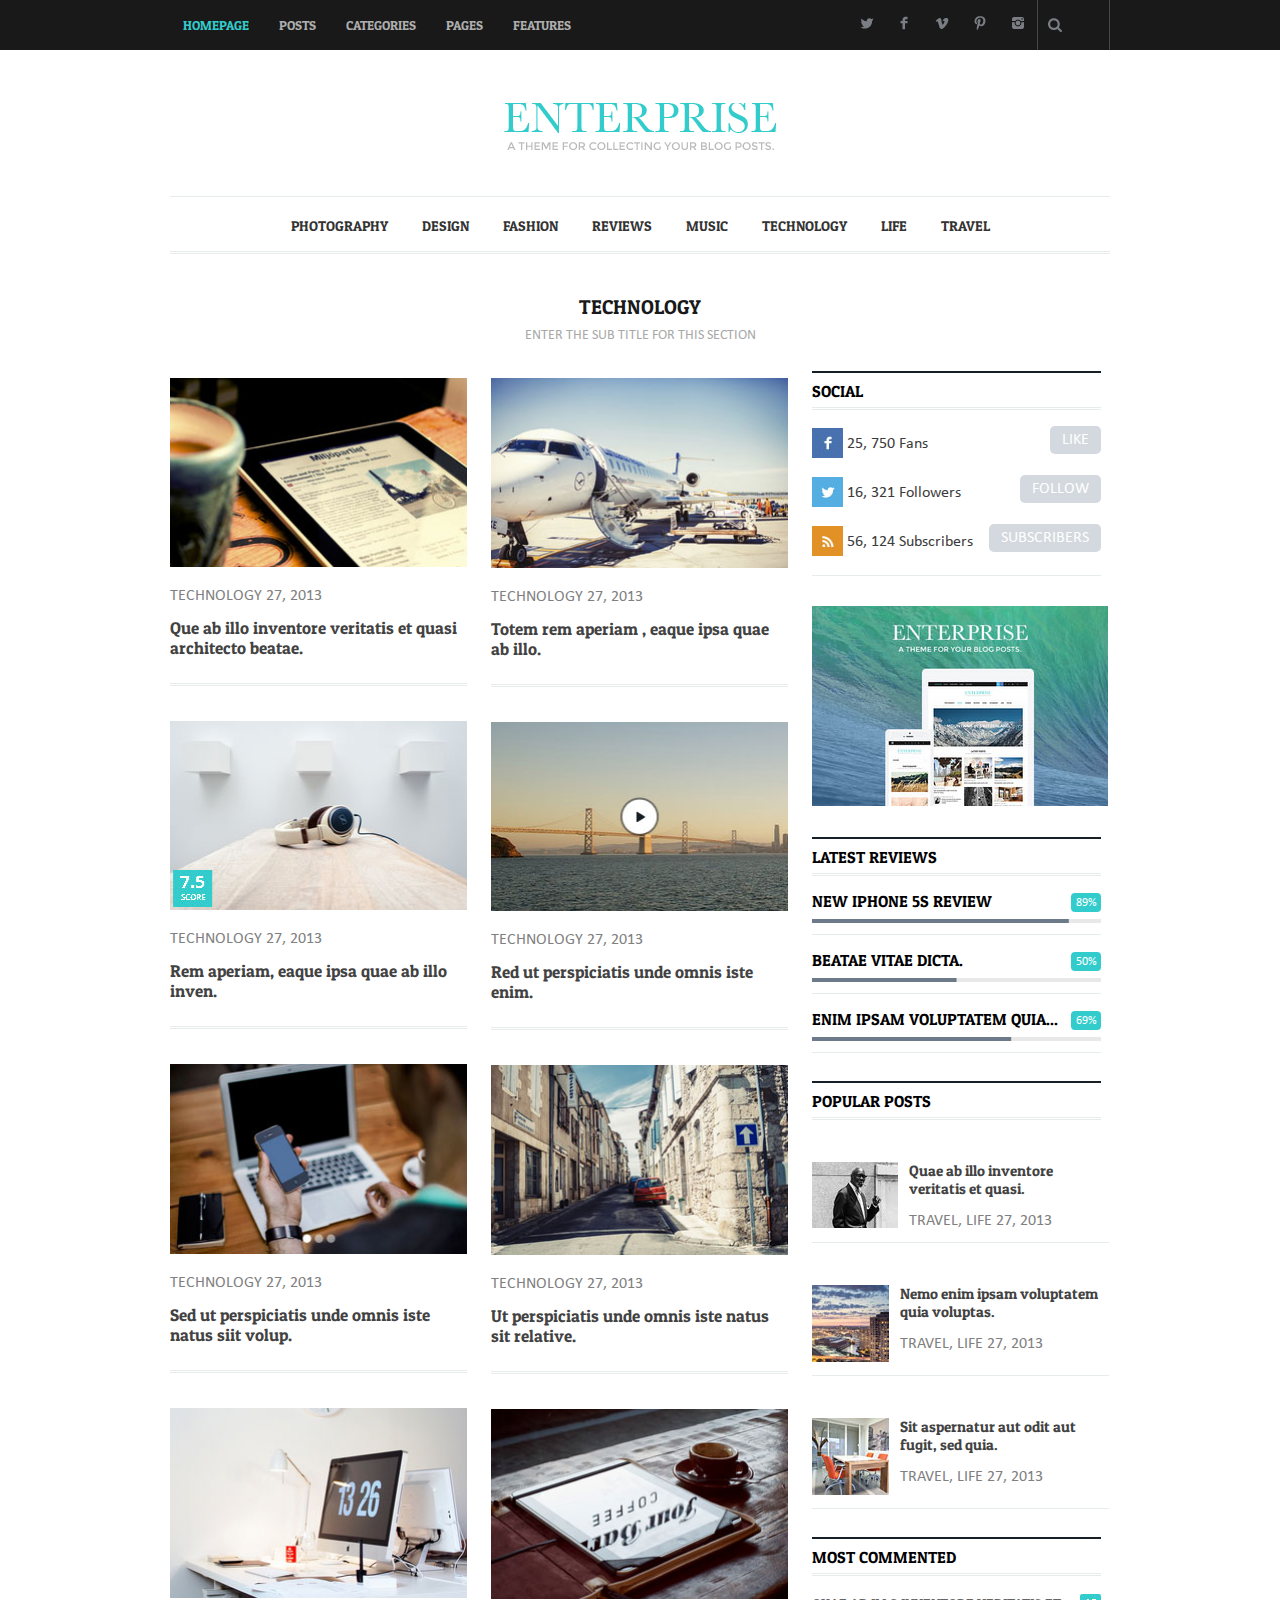
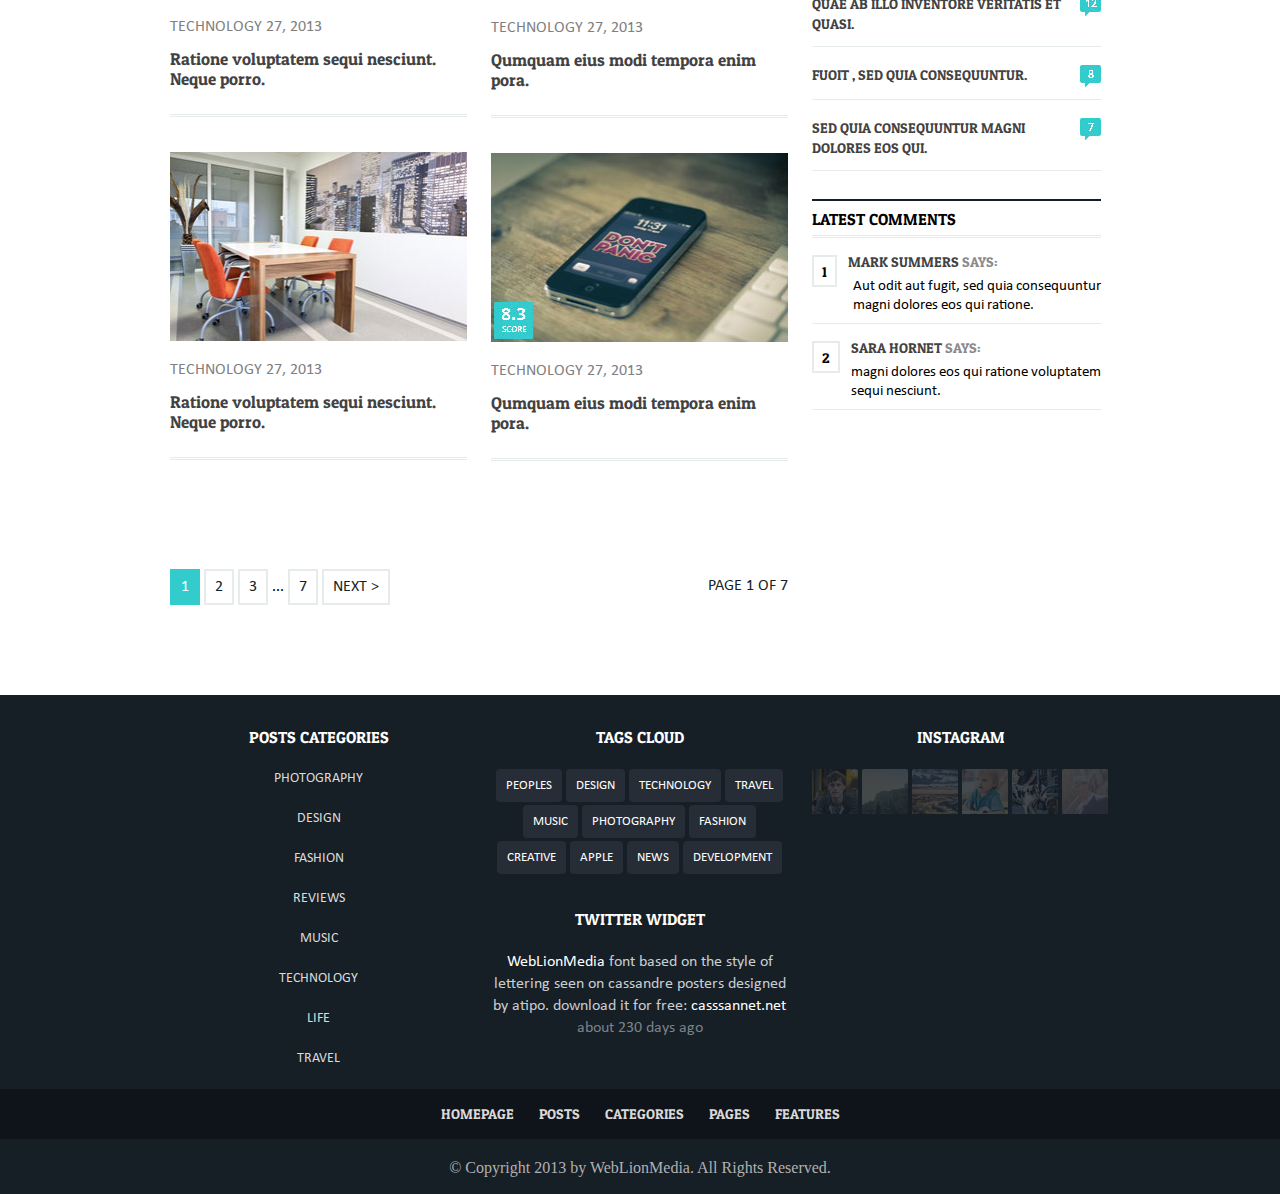
<file: technology.html>
<!doctype html>
<html>
<head>
<meta charset="utf-8">
<title>enterprises</title>
<link rel="stylesheet" href="assets/css/reset.css" type="text/css">
<link rel="stylesheet" href="assets/css/style.css" type="text/css">
</head>

<body>
	<div class="top-bar">
    	<div class="container clearfix">
        	<div class="top-link">
        	<ul>
            	<li><a href="#" class="alert">homepage</a></li>
                <li><a href="#">posts</a></li>
                <li><a href="#">categories</a></li>
                <li><a href="#">pages</a></li>
                <li><a href="#">features</a></li>
            </ul>
            </div><!-- top-link -->
            
            <div class="search-box">
            	<input type="text" class="w-search">	
            </div><!-- search-box -->
            
            <div class="social-icon">
                	<ul>
                    	<li><a href="#" class="social-1">twitter</a></li>
                        <li><a href="#" class="social-2">facebook</a></li>
                        <li><a href="#" class="social-3">vimeo</a></li>
                        <li><a href="#" class="social-4">pinterest</a></li>
                        <li><a href="#" class="social-5">instagram</a></li>
                    </ul>	
                </div><!-- social-icon -->
        </div><!-- container -->
    </div><!-- top-bar -->
    	
        <header>
          <div class="container">
        	<div class="logo">
            	<img src="assets/img/logo_top.png">
            </div><!-- logo -->
        	
            <nav>
            	<ul>
                	<li><a href="#">photography</a></li>
                    <li><a href="#">design</a></li>
                    <li><a href="#">fashion</a></li>
                    <li><a href="#">reviews</a></li>
                    <li><a href="#">music</a></li>
                    <li><a href="#">technology</a></li>
                    <li><a href="#">life</a></li>
                    <li><a href="#">travel</a></li>
                </ul>
            </nav><!-- nav -->
          </div><!-- container -->
        </header>
        
        <section>
        
        	<div class="container">
            	
                <div class="main-head">
                
                  <h1>technology</h1>
                  <p>enter the sub title for this section</p>
                
                </div><!-- main-head -->
                
            </div><!-- container -->
            	
                <div class="clearfix">
                
                <div class="container">
                
                
                    <div class="col-1">
                    
                    	<div class="blog-item-1">
                     	    <img src="assets/img/technology.jpg" class="blog-img-1">
                            <p class="blog-info-1">technology 27, 2013</p>
                            <p class="blog-title-1 bottom">Que ab illo inventore veritatis et quasi architecto beatae.</p>
                            <div class="double-line"></div>   
                        </div><!-- blog-item-1 -->
                        
                        <div class="blog-item-1">
                     	    <img src="assets/img/technology-2.jpg" class="blog-img-1">
                            <p class="blog-info-1">technology 27, 2013</p>
                            <p class="blog-title-1 bottom">Rem aperiam, eaque ipsa quae ab illo inven.</p>
                            <div class="double-line"></div>   
                        </div><!-- blog-item-1 -->
                        
                        <div class="blog-item-1">
                     	    <img src="assets/img/technology-4.jpg" class="blog-img-1">
                            <p class="blog-info-1">technology 27, 2013</p>
                            <p class="blog-title-1 bottom">Sed ut perspiciatis unde omnis iste natus siit volup.</p>
                            <div class="double-line"></div>   
                        </div><!-- blog-item-1 -->
                        
                        <div class="blog-item-1">
                     	    <img src="assets/img/technology-6.jpg" class="blog-img-1">
                            <p class="blog-info-1">technology 27, 2013</p>
                            <p class="blog-title-1 bottom">Ratione voluptatem sequi nesciunt. Neque porro.</p>
                            <div class="double-line"></div>   
                        </div><!-- blog-item-1 -->
                        
                        <div class="blog-item-1">
                     	    <img src="assets/img/technology-8.jpg" class="blog-img-1">
                            <p class="blog-info-1">technology 27, 2013</p>
                            <p class="blog-title-1 bottom">Ratione voluptatem sequi nesciunt. Neque porro.</p>
                            <div class="double-line"></div>   
                        </div><!-- blog-item-1 -->
                        
                     </div><!-- col-1 -->
                 
                    <div class="col-2">
                    
                    	<div class="blog-item-1">
                     	    <img src="assets/img/technology-1.jpg" class="blog-img-1">
                            <p class="blog-info-1">technology 27, 2013</p>
                            <p class="blog-title-1 bottom">Totem rem aperiam , eaque ipsa quae ab illo.</p>
                            <div class="double-line"></div>   
                        </div><!-- blog-item-1 -->
                        
                        <div class="blog-item-1">
                     	    <img src="assets/img/technology-3.jpg" class="blog-img-1">
                            <p class="blog-info-1">technology 27, 2013</p>
                            <p class="blog-title-1 bottom">Red ut perspiciatis unde omnis iste enim.</p>
                            <div class="double-line"></div>   
                        </div><!-- blog-item-1 -->
                        
                        <div class="blog-item-1">
                     	    <img src="assets/img/technology-5.jpg" class="blog-img-1">
                            <p class="blog-info-1">technology 27, 2013</p>
                            <p class="blog-title-1 bottom">Ut perspiciatis unde omnis iste natus sit relative.</p>
                            <div class="double-line"></div>   
                        </div><!-- blog-item-1 -->
                        
                        <div class="blog-item-1">
                     	    <img src="assets/img/technology-7.jpg" class="blog-img-1">
                            <p class="blog-info-1">technology 27, 2013</p>
                            <p class="blog-title-1 bottom">Qumquam eius modi tempora enim pora.</p>
                            <div class="double-line"></div>   
                        </div><!-- blog-item-1 -->
                        
                        <div class="blog-item-1">
                     	    <img src="assets/img/technology-9.jpg" class="blog-img-1">
                            <p class="blog-info-1">technology 27, 2013</p>
                            <p class="blog-title-1 bottom">Qumquam eius modi tempora enim pora.</p>
                            <div class="double-line"></div>   
                        </div><!-- blog-item-1 -->
                        
                    </div><!-- col-2 -->
                    
                     <div class="side-bar btm">
         
                    
                    	<h4 class="side-head">Social</h4>
                	   	<div class="double-line"></div><!-- double-line -->
                    
                    
                    <div class="social-data clearfix">
                    	<div class="facebook inner">
                        	<p>25, 750 Fans</p>
                        </div><!-- facebook -->
                        <div class="like"><a href="#">LIKE</a></div><!-- like -->
                    </div><!-- social-data-clearfix -->
                    
                    <div class="social-data clearfix">
                    	<div class="twitter inner">
                        	<p>16, 321 Followers</p>
                        </div><!-- twitter -->
                        <div class="like"><a href="#">FOLLOW</a></div><!-- like -->
                    </div><!-- social-data -->
                    
                    <div class="social-data clearfix">
                    	<div class="rss inner">
                        	<p>56, 124 Subscribers</p>
                        </div><!-- rss -->
                        <div class="like"><a href="#">SUBSCRIBERS</a></div><!-- like -->
                    </div><!-- social-data-clearfix -->
                    
                    <div class="bdr-line"></div><!-- bdr-line -->
                    
                    <div class="theme">
                    	<img src="assets/img/enterprise.jpg">
                    </div><!-- theme -->
                    
                    <h4 class="side-head">latest reviews</h4>
                   	<div class="double-line"></div><!-- double-line -->
                    
                    <div class="iphone">
                    	<p>new iphone 5s review</p>
                        <a href="#">89%</a>
                        <img src="assets/img/line_3.gif.jpg">
                    </div><!-- iphone -->
                    
                    <div class="bdr-line"></div><!-- bdrline -->
                    
                    <div class="iphone">
                    	<p>beatae vitae dicta.</p>
                        <a href="#">50%</a>
                        <img src="assets/img/line_4.gif.jpg">
                    </div><!-- iphone -->
                    
                    <div class="bdr-line"></div><!-- bdrline -->
                    
                    <div class="iphone">
                    	<p>enim ipsam voluptatem quia...</p>
                        <a href="#">69%</a>
                        <img src="assets/img/line_5.gif.jpg">
                    </div><!-- iphone -->
                    
                    <div class="bdr-line"></div><!-- bdrline -->
  
  					<h4 class="side-head">popular posts</h4>
                   	<div class="double-line"></div><!-- double-line -->	
                      
     					<div class="clearfix">
                    	
                        <div class="col-1">
                                
                        	<div class="blog-item-2 mb">
                        		<img src="assets/img/blur-4.jpg" class="blog-img-2">
                            	<p class="blog-title-2">Quae ab illo inventore veritatis et quasi.</p>
								<p class="blog-info-2">travel, life 27, 2013</p>
                        	</div><!-- blog-item-2 -->
                        		
                        	<div class="bdr-line"></div><!-- bdrline -->
                            
                        	<div class="blog-item-2 mb">
                        		<img src="assets/img/post_2_2.jpg" class="blog-img-2">
                            	<p class="blog-title-2">Nemo enim ipsam voluptatem quia voluptas.</p>
								<p class="blog-info-2 clearfix">travel, life 27, 2013</p>	
                        	</div><!-- blog-item-2 -->
                            
                            <div class="bdr-line"></div><!-- bdrline -->
                        
                        	<div class="blog-item-2 mb">
                        		<img src="assets/img/blur-1.jpg" class="blog-img-2">
                            	<p class="blog-title-2">Sit aspernatur aut odit aut fugit, sed quia.</p>
								<p class="blog-info-2 clearfix">travel, life 27, 2013</p>	
                        	</div><!-- blog-item-2 -->
                            
                            <div class="bdr-line"></div><!-- bdrline -->
                        	
                            </div><!-- col-1 -->
                            
                         </div><!-- clearfix -->
                            
                       
                    <h4 class="side-head">most commented</h4>
                   	<div class="double-line"></div><!-- double-line -->	
                        
                        
                       		<div class="commented clearfix">
                            	<p>Quae ab illo inventore veritatis et<br>quasi.</p>
                                <img src="assets/img/image.jpg">
                            </div><!-- commented -->
                            
                            <div class="bdr-line"></div><!-- bdrline -->
                            
                            <div class="commented clearfix">
                            	<p>fuoit , sed quia consequuntur.</p>
                                <img src="assets/img/image1.jpg">
                            </div><!-- commented -->
                            
                            <div class="bdr-line"></div><!-- bdrline -->
                            
                            <div class="commented clearfix">
                            	<p>sed quia consequuntur magni<br>dolores eos qui.</p>
                                <img src="assets/img/image2.jpg">
                            </div><!-- commented -->
                            
                            <div class="bdr-line"></div><!-- bdrline -->
                        
                        
                    <h4 class="side-head">latest comments</h4>
                   	<div class="double-line"></div><!-- double-line -->
                    
                    <div class="l-comments clearfix">
                    	<h1>1</h1>
                        <h2>mark summers <span>says:</span></h2>
                        <p>Aut odit aut fugit, sed quia consequuntur<br> magni dolores eos qui  ratione.</p>
                        
                    </div><!-- l-comments-->
                    
                    <div class="bdr-line"></div><!-- bdrline -->
                    
                    <div class="l-comments clearfix">
                    	<h1>2</h1>
                        <h2>sara hornet  <span>says:</span></h2>
                        <p>magni dolores eos qui ratione voluptatem<br> sequi nesciunt.</p>
                        
                    </div><!-- l-comments-->
                    
                    <div class="bdr-line"></div><!-- bdrline -->
                    
                    </div><!-- side-bar -->
                
                </div><!-- container -->
                
                </div><!-- clearfix -->
                
                <div class="container">
                	<div class="pagination clearfix">
                  	<ul>
                        	<li><a href="#" class="active">1</a></li>
                            <li><a href="#">2</a></li>
                            <li><a href="#">3</a></li>
							 ... 
                            <li><a href="#">7</a></li>
                            <li><a href="#">NEXT ></a></li>
                        </ul>
                        <span>PAGE 1 OF 7</span>
                  </div><!-- pagination -->
                </div>
        		<footer class="clearfix">
            
        	  		<div class="container">
                
                <div class="col-1">
                	<h2 class="foot-head">posts categories</h2>
                    
                    <div class="categories">
                    	<ul>
                        	<li><a href="#">photography</a></li>
                            <li><a href="#">design</a></li>
                            <li><a href="#">fashion</a></li>
                            <li><a href="#">reviews</a></li>
                            <li><a href="#">music</a></li>
                            <li><a href="#">technology</a></li>
                            <li><a href="#">life</a></li>
                            <li><a href="#">travel</a></li>
                        </ul>
                    </div><!-- categories -->
                    
                </div><!-- col-1 -->
                
                <div class="col-2">
                	<h2 class="foot-head-1">tags cloud</h2>
                    
                    <div class="cloud">
                    	<ul>
                        	<li><a href="#">peoples</a></li>
                            <li><a href="#">design</a></li>
                            <li><a href="#">technology</a></li>
                            <li><a href="#">travel</a></li>
                            <li><a href="#">music</a></li>
                            <li><a href="#">photography</a></li>
                            <li><a href="#">fashion</a></li>
                            <li><a href="#">creative</a></li>
                            <li><a href="#">apple</a></li>
                            <li><a href="#">news</a></li>
                            <li><a href="#">development</a></li>
                        </ul>
                        </div><!-- cloud -->
                        
                        <h2 class="foot-head-1">twitter widget</h2>
                        
                        <div class="widget">
                        	<p><span>WebLionMedia</span> font based on the style of lettering seen on cassandre posters designed by atipo. download it for free: <span>casssannet.net</span> <strong>about 230 days ago</strong></p>
                        </div><!-- widget -->
                   
                </div><!-- col-2 -->
                
                <div class="col-3">
                	<h2 class="foot-head-2">instagram</h2>
                    
                    <div class="instagram">
                    	<a href="#"><img src="assets/img/widgets_pic_1.jpg"></a>
                        <a href="#"><img src="assets/img/widgets_pic_2.jpg"></a>
                        <a href="#"><img src="assets/img/widgets_pic_3.jpg"></a>
                        <a href="#"><img src="assets/img/widgets_pic_4.jpg"></a>
                        <a href="#"><img src="assets/img/widgets_pic_5.jpg"></a>
                        <a href="#"><img src="assets/img/widgets_pic_6.jpg"></a>
                    </div><!-- instagram -->
                    	
                </div><!-- col-3 -->
                
              </div><!-- container -->

        	</footer><!-- footer -->
            
            <div class="middle-foot">
            	<div class="container">
            	<ul>
                	<li><a href="#">homepage</a></li>
                    <li><a href="#">posts</a></li>
                    <li><a href="#">categories</a></li>
                    <li><a href="#">pages</a></li>
                    <li><a href="#">features</a></li>
                </ul>
                </div><!-- container -->
            </div><!-- middle-foot -->
            
            <footer>
            	
                <div class="container">
                	<div class="paragraph">
                    	<p>&copy Copyright 2013 by WebLionMedia. All Rights Reserved.</p>
                    </div><!-- paragraph -->	
                </div><!-- container -->
                
            </footer><!-- footer -->
</body>
</html>
</file>
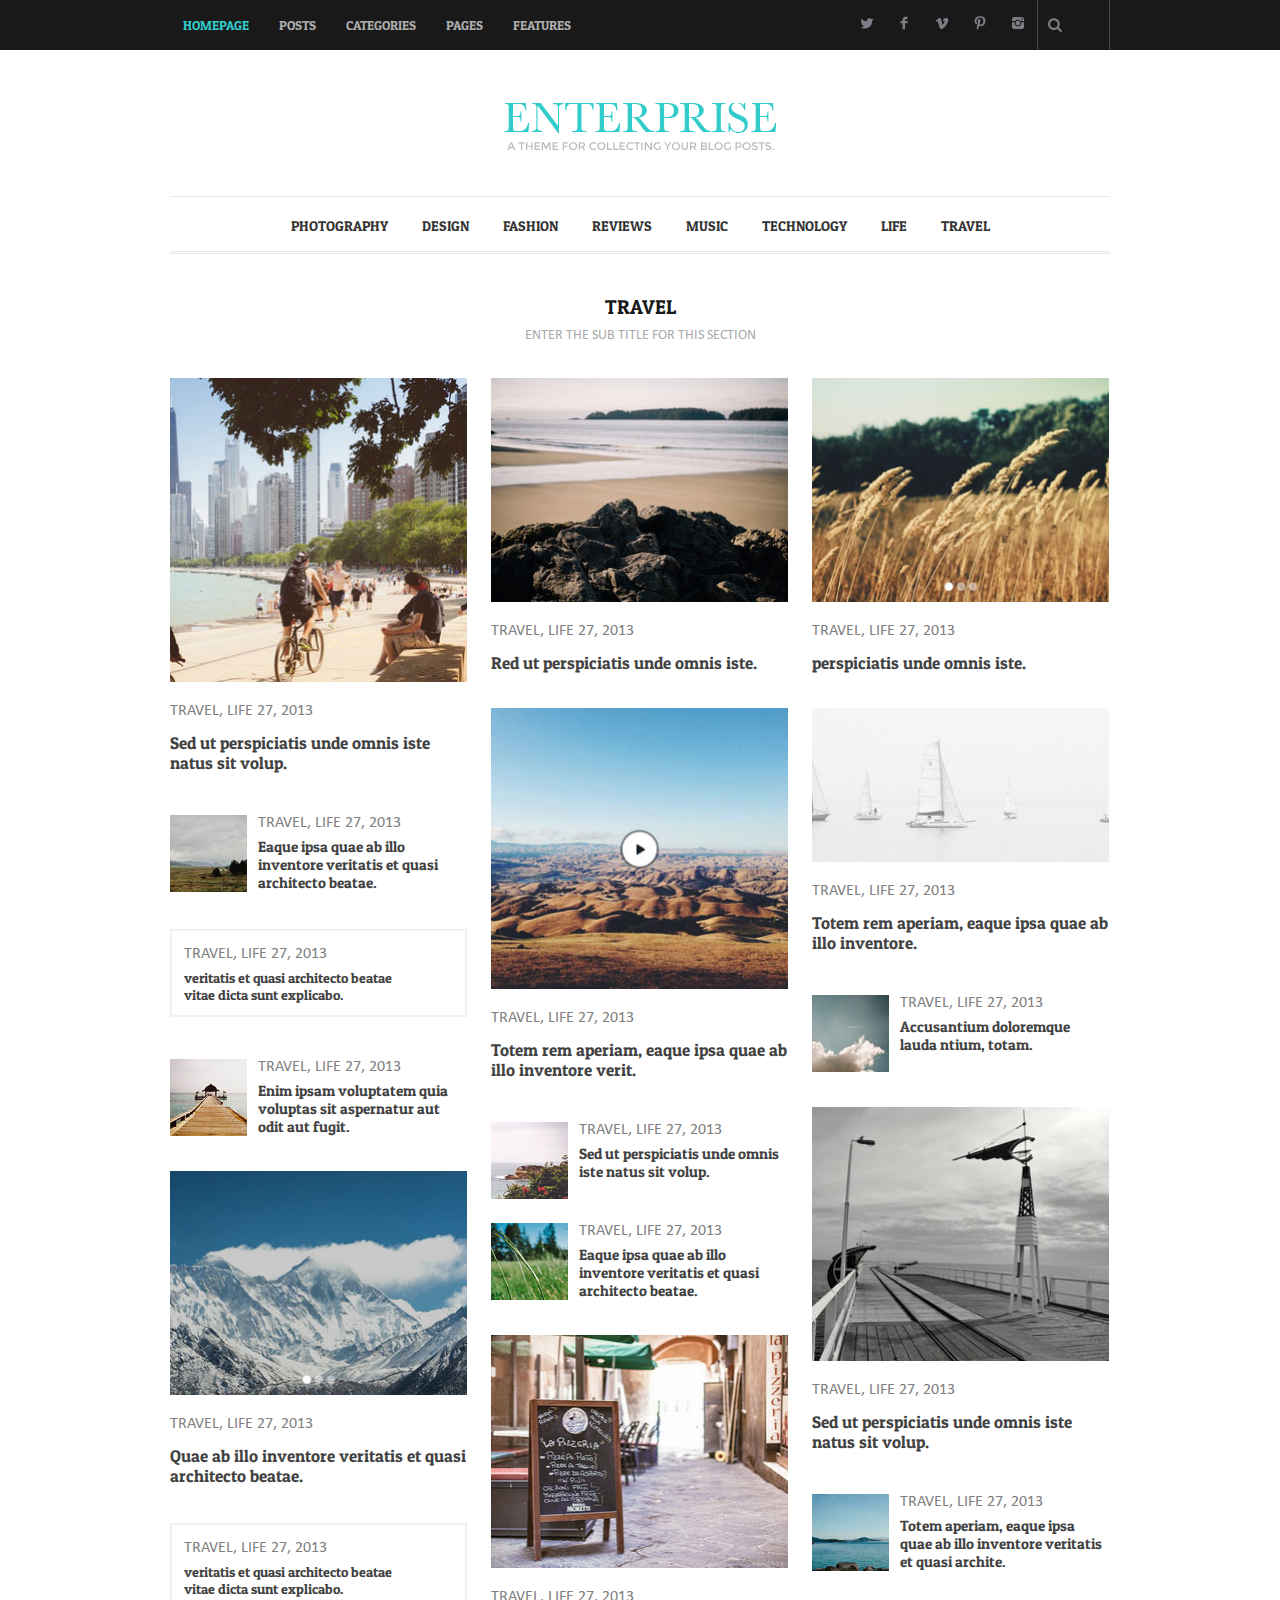
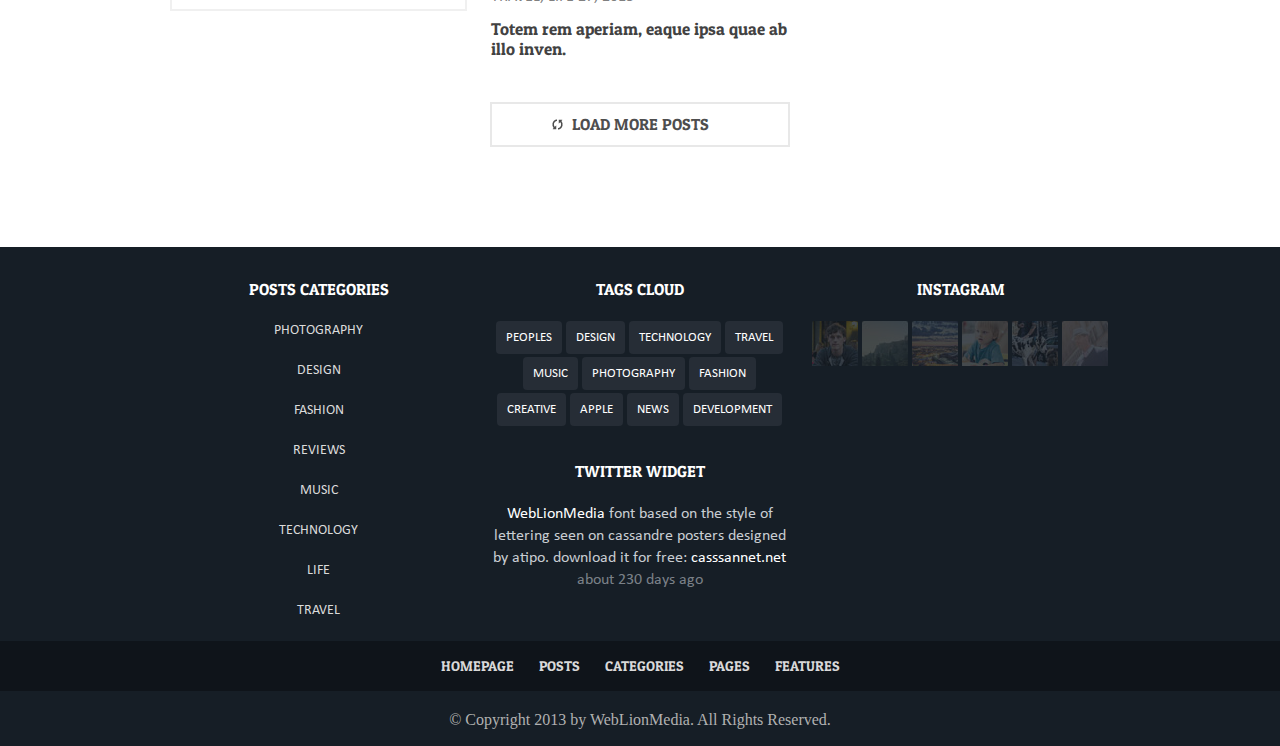
<file: travel.html>
<!doctype html>
<html>
<head>
<meta charset="utf-8">
<title>enterprises</title>
<link rel="stylesheet" href="assets/css/reset.css" type="text/css">
<link rel="stylesheet" href="assets/css/style.css" type="text/css">
</head>

<body>
	<div class="top-bar">
    	<div class="container clearfix">
        	<div class="top-link">
        	<ul>
            	<li><a href="#" class="alert">homepage</a></li>
                <li><a href="#">posts</a></li>
                <li><a href="#">categories</a></li>
                <li><a href="#">pages</a></li>
                <li><a href="#">features</a></li>
            </ul>
            </div><!-- top-link -->
            
            <div class="search-box">
            	<input type="text" class="w-search">	
            </div><!-- search-box -->
            
            <div class="social-icon">
                	<ul>
                    	<li><a href="#" class="social-1">twitter</a></li>
                        <li><a href="#" class="social-2">facebook</a></li>
                        <li><a href="#" class="social-3">vimeo</a></li>
                        <li><a href="#" class="social-4">pinterest</a></li>
                        <li><a href="#" class="social-5">instagram</a></li>
                    </ul>	
                </div><!-- social-icon -->
        </div><!-- container -->
    </div><!-- top-bar -->
    	
        <header>
          <div class="container">
        	<div class="logo">
            	<img src="assets/img/logo_top.png">
            </div><!-- logo -->
        	
            <nav>
            	<ul>
                	<li><a href="#">photography</a></li>
                    <li><a href="#">design</a></li>
                    <li><a href="#">fashion</a></li>
                    <li><a href="#">reviews</a></li>
                    <li><a href="#">music</a></li>
                    <li><a href="#">technology</a></li>
                    <li><a href="#">life</a></li>
                    <li><a href="#">travel</a></li>
                </ul>
            </nav><!-- nav -->
          </div><!-- container -->
        </header>
        
        <section>
        
        	<div class="container">
            	
                <div class="main-head">
                
                	<h1>travel</h1>
                  <p>enter the sub title for this section</p>
                
                </div><!-- main-head -->
                
            </div><!-- container -->
            	
               <section>  
                  
                <div class="container">
                
                <div class="clearfix">
                
                 <div class="col-1">
                 
                    	<div class="blog-item-1">
                            <img src="assets/img/travel.jpg" class="blog-img-1">
                            <p class="blog-info-1">travel, life 27, 2013</p>
                            <p class="blog-title-1">Sed ut perspiciatis unde omnis iste natus sit volup.</p>
                        </div><!-- blog-item-1 -->
                        
                        <div class="blog-item-2">
                            <img src="assets/img/b-travel.jpg" class="blog-img-2">
                            <p class="blog-info-2">travel, life 27, 2013</p>
                            <p class="blog-title-2">Eaque ipsa quae ab illo inventore veritatis et quasi architecto beatae. </p>
                        </div><!-- blog-item-2 -->
                        
                        <div class="blog-item-3">
 				    		<p class="blog-info-3">travel, life 27, 2013</p>
                            <p class="blog-title-3">veritatis et quasi architecto beatae vitae dicta sunt explicabo.</p>                       
                        </div><!-- blog-item-3 -->
                        
                        <div class="blog-item-2">
                            <img src="assets/img/b-travel-1.jpg" class="blog-img-2">
                            <p class="blog-info-2">travel, life 27, 2013</p>
                            <p class="blog-title-2">Enim ipsam voluptatem quia voluptas sit aspernatur aut odit aut fugit.</p>
                        </div><!-- blog-item-2 -->
                        
                        <div class="blog-item-1">
                            <img src="assets/img/travel-3.jpg" class="blog-img-1">
                            <p class="blog-info-1">travel, life 27, 2013</p>
                            <p class="blog-title-1">Quae ab illo inventore veritatis et quasi architecto beatae.</p>
                        </div><!-- blog-item-1 -->
                       
                       	<div class="blog-item-3">
 				    		<p class="blog-info-3">travel, life 27, 2013</p>
                            <p class="blog-title-3">veritatis et quasi architecto beatae vitae dicta sunt explicabo.</p>                       
                        </div><!-- blog-item-3 -->
                        	
                    </div><!-- col-1 -->
                   
                		<div class="col-2">
                        
                    	<div class="blog-item-1">
                        	<img src="assets/img/travel-1.jpg" class="blog-img-1">
                            <p class="blog-info-1">travel, life 27, 2013</p>
                            <p class="blog-title-1">Red ut perspiciatis unde omnis iste.</p>
                        </div><!-- blog-item-1 -->
                        
                        <div class="blog-item-1">
                        	<img src="assets/img/travel-4.jpg" class="blog-img-1">
                            <p class="blog-info-1">travel, life 27, 2013</p>
                            <p class="blog-title-1">Totem rem aperiam, eaque ipsa quae ab illo inventore verit.</p>
                        </div><!-- blog-item-1 -->
                        
                        <div class="blog-item-2">
                        	<img src="assets/img/b-travel-2.jpg" class="blog-img-2">
                            <p class="blog-info-2">travel, life 27, 2013</p>
                            <p class="blog-title-2">Sed ut perspiciatis unde omnis iste natus sit volup.</p>
                        </div><!-- blog-item-2 -->
                        
                        <div class="blog-item-2">
                        	<img src="assets/img/b-travel-3.jpg" class="blog-img-2">
                            <p class="blog-info-2">travel, life 27, 2013</p>
                            <p class="blog-title-2">Eaque ipsa quae ab illo inventore veritatis et quasi architecto beatae. </p>
                        </div><!-- blog-item-2 -->
                        
                        <div class="blog-item-1">
                        	<img src="assets/img/travel-6.jpg" class="blog-img-1">
                            <p class="blog-info-1">travel, life 27, 2013</p>
                            <p class="blog-title-1">Totem rem aperiam, eaque ipsa quae ab illo inven.</p>
                        </div><!-- blog-item-1 -->
                        
                    </div><!-- col-2 -->
                	
                  <div class="col-3">
                  
                    	<div class="blog-item-1">
                        	<img src="assets/img/travel-2.jpg" class="blog-img-1">
                            <p class="blog-info-1">travel, life 27, 2013</p>
                            <p class="blog-title-1">perspiciatis unde omnis iste.</p>
                        </div><!-- blog-item-1 -->
                        
                        <div class="blog-item-1">
                        	<img src="assets/img/travel-5.jpg" class="blog-img-1">
                            <p class="blog-info-1">travel, life 27, 2013</p>
                            <p class="blog-title-1">Totem rem aperiam, eaque ipsa quae ab illo inventore.</p>
                        </div><!-- blog-item-1 -->
                        
                        <div class="blog-item-2">
                        	<img src="assets/img/b-travel-4.jpg" class="blog-img-2">
                            <p class="blog-info-2">travel, life 27, 2013</p>
                            <p class="blog-title-2">Accusantium doloremque lauda ntium, totam.</p>
                        </div><!-- blog-item-2 -->
                        
                        <div class="blog-item-1">
                        	<img src="assets/img/travel-7.jpg" class="blog-img-1">
                            <p class="blog-info-1">travel, life 27, 2013</p>
                            <p class="blog-title-1">Sed ut perspiciatis unde omnis iste natus sit volup.</p>
                        </div><!-- blog-item-1 -->
                        
                        <div class="blog-item-2">
                        	<img src="assets/img/b-travel-5.jpg" class="blog-img-2">
                            <p class="blog-info-2">travel, life 27, 2013</p>
                            <p class="blog-title-2">Totem aperiam, eaque ipsa quae ab illo inventore veritatis et quasi archite.</p>
                        </div><!-- blog-item-2 -->
                        
                        
                    </div><!-- col-3 -->	    
                    
                    </div><!-- clearfix -->
                	
                  <div class="load">
                    	 LOAD MORE POSTS
                  </div><!-- load -->	     
                
                
                </div><!-- container -->
                
                
               </section><!-- section -->
               
        		<footer class="clearfix">
            
        	  		<div class="container">
                
                <div class="col-1">
                	<h2 class="foot-head">posts categories</h2>
                    
                    <div class="categories">
                    	<ul>
                        	<li><a href="#">photography</a></li>
                            <li><a href="#">design</a></li>
                            <li><a href="#">fashion</a></li>
                            <li><a href="#">reviews</a></li>
                            <li><a href="#">music</a></li>
                            <li><a href="#">technology</a></li>
                            <li><a href="#">life</a></li>
                            <li><a href="#">travel</a></li>
                        </ul>
                    </div><!-- categories -->
                    
                </div><!-- col-1 -->
                
                <div class="col-2">
                	<h2 class="foot-head-1">tags cloud</h2>
                    
                    <div class="cloud">
                    	<ul>
                        	<li><a href="#">peoples</a></li>
                            <li><a href="#">design</a></li>
                            <li><a href="#">technology</a></li>
                            <li><a href="#">travel</a></li>
                            <li><a href="#">music</a></li>
                            <li><a href="#">photography</a></li>
                            <li><a href="#">fashion</a></li>
                            <li><a href="#">creative</a></li>
                            <li><a href="#">apple</a></li>
                            <li><a href="#">news</a></li>
                            <li><a href="#">development</a></li>
                        </ul>
                        </div><!-- cloud -->
                        
                        <h2 class="foot-head-1">twitter widget</h2>
                        
                        <div class="widget">
                        	<p><span>WebLionMedia</span> font based on the style of lettering seen on cassandre posters designed by atipo. download it for free: <span>casssannet.net</span> <strong>about 230 days ago</strong></p>
                        </div><!-- widget -->
                   
                </div><!-- col-2 -->
                
                <div class="col-3">
                	<h2 class="foot-head-2">instagram</h2>
                    
                    <div class="instagram">
                    	<a href="#"><img src="assets/img/widgets_pic_1.jpg"></a>
                        <a href="#"><img src="assets/img/widgets_pic_2.jpg"></a>
                        <a href="#"><img src="assets/img/widgets_pic_3.jpg"></a>
                        <a href="#"><img src="assets/img/widgets_pic_4.jpg"></a>
                        <a href="#"><img src="assets/img/widgets_pic_5.jpg"></a>
                        <a href="#"><img src="assets/img/widgets_pic_6.jpg"></a>
                    </div><!-- instagram -->
                    	
                </div><!-- col-3 -->
                
              </div><!-- container -->

        	</footer><!-- footer -->
            
            <div class="middle-foot">
            	<div class="container">
            	<ul>
                	<li><a href="#">homepage</a></li>
                    <li><a href="#">posts</a></li>
                    <li><a href="#">categories</a></li>
                    <li><a href="#">pages</a></li>
                    <li><a href="#">features</a></li>
                </ul>
                </div><!-- container -->
            </div><!-- middle-foot -->
            
            <footer>
            	
                <div class="container">
                	<div class="paragraph">
                    	<p>&copy Copyright 2013 by WebLionMedia. All Rights Reserved.</p>
                    </div><!-- paragraph -->	
                </div><!-- container -->
                
            </footer><!-- footer -->
</body>
</html>
</file>
<file: assets/css/style.css>
@font-face {
	src: url(../fonts/Calibri.ttf);
	font-family: calibri;
}
@font-face {
	src: url(../fonts/PatuaOne-Regular.ttf);
	font-family: patua one;
}
a {
	text-decoration: none;
}
.top-bar {
	background-color: #191919;
}
.container {
	width: 940px;
	margin: 0 auto;
}
.top-link {
	float: left;
	padding: 17px 0;
}
.top-link ul li {
	display: inline;
	padding: 0 13px;
}
.top-link ul li a {
	font-family: patua one;
	color: #aeaeae;
	text-transform: uppercase;
	font-size: 13px;
}
.top-link ul li a:hover, .top-link ul li a.alert {
	color: #33cccd;
}
.search-box {
	width: 71px;
	float: right;
	height: 50px;
	background-image: url(../img/icon_search_1.png);
	background-repeat: no-repeat;
	border-right: 1px solid #494646;
	border-left: 1px solid #494646;
	background-position: 10px center;
	background-color: transparent;
}
.w-search {
	border: 0;
	width: 40px;
	margin-left: 31px;
	margin-top: 15px;
	background-color: transparent;
	color: white;
}
.social-icon {
	float: right;
}
.social-icon ul li {
	display: block;
	float: left;
}
.social-icon ul li a {
	text-indent: -9999px;
	display: block;
	background-image: url(../img/sprite_social_1.png);
	width: 38px;
	height: 50px;
	transition: all .6s ease-in-out;
}
.social-icon ul li a.social-1 {
	background-position: 0 0;
}
.social-icon ul li a.social-2 {
	background-position: -38px 0;
}
.social-icon ul li a.social-3 {
	background-position: -76px 0;
}
.social-icon ul li a.social-4 {
	background-position: -114px 0;
}
.social-icon ul li a.social-5 {
	background-position: -152px 0;
}
.social-icon ul li a.social-1:hover {
	background-color: pink;
	background-position: 0 -44px;
}
.social-icon ul li a.social-2:hover {
	background-color: blue;
	background-position: -38px -44px;
}
.social-icon ul li a.social-3:hover {
	background-color: yellow;
	background-position: -76px -44px;
}
.social-icon ul li a.social-4:hover {
	background-color: skyblue;
	background-position: -114px -44px;
}
.social-icon ul li a.social-5:hover {
	background-color: purple;
	background-position: -152px -44px;
}
.logo {
	text-align: center;
	margin-top: 53px;
	margin-bottom: 43px;
}
nav {
	text-align: center;
	background-image: url(../img/bg_secondary_menu_1.gif);
	background-repeat: repeat-x;
	height: 60px;
	line-height: 60px;
}
nav ul li {
	display: inline-block;
	padding-left: 30px;
}
nav ul li:first-child {
	padding: 0;
}
nav ul li a {
	font-family: patua one;
	text-transform: uppercase;
	font-size: 14px;
	color: #333333;
}
nav ul li a:hover {
	color: #33cccd;
}
.slider {
	margin-top: 30px;
}
.main-head {
	margin-top: 41px;
	text-align: center;
}
.main-head h1 {
	font-family: patua one;
	text-transform: uppercase;
	color: #191919;
	font-size: 20px;
	margin-bottom: 12px;
}
.main-head p {
	font-family: calibri;
	text-transform: uppercase;
	font-size: 14px;
	color: #a8a8a8;
}
.col-1 {
	width: 297px;
	float: left;
	margin-right: 24px;
}
.col-2 {
	width: 297px;
	float: left;
	margin-right: 24px;
}
.col-3 {
	width: 297px;
	float: left;
}
img.blog-img-1 {
	width: 100%;
	margin-top: 35px;
}
p.blog-info-1 {
	margin-top: 18px;
	text-transform: uppercase;
	font-family: calibri;
	color: #808080;
}
p.blog-title-1 {
	margin-top: 14px;
	color: #424242;
	font-family: patua one;
	font-size: 17px;
	line-height: 20px;
}
p.blog-title-1 span {
	color: #33cccd;
}
.blog-item-2 {
	margin-top: 42px;
}
img.blog-img-2 {
	float: left;
	margin-right: 11px;
}
p.blog-info-2 {
	margin-top: 15px;
	text-transform: uppercase;
	font-family: calibri;
	color: #808080;
}
p.blog-title-2 {
	margin-top: 7px;
	color: #424242;
	font-family: patua one;
	font-size: 15px;
	line-height: 18px;
}
.blog-item-3 {
	border: 2px solid #f0f0f0;
	margin-top: 37px;
	padding: 15px 45px 12px 12px;
}
p.blog-info-3 {
	text-transform: uppercase;
	font-family: calibri;
	color: #808080;
}
p.blog-title-3 {
	margin-top: 7px;
	color: #424242;
	font-family: patua one;
	font-size: 14px;
	line-height: 17px;
}
.load {
	border: 2px solid #e8e8e8;
	background-image: url(../img/icon_load_1.png);
	background-repeat: no-repeat;
	background-position: 60px center;
	margin: 0 auto;
	color: #4e4e4e;
	margin-top: 43px;
	margin-bottom: 100px;
	width: 296px;
	height: 41px;
	line-height: 41px;
	text-align: center;
	font-family: patua one;
}
footer {
	background-color: #161e26;
}
h2.foot-head {
	font-family: patua one;
	text-transform: uppercase;
	margin-top: 34px;
	margin-bottom: 24px;
	text-align: center;
	color: white;
}
h2.foot-head-1 {
	font-family: patua one;
	text-transform: uppercase;
	margin-top: 34px;
	margin-bottom: 24px;
	text-align: center;
	color: white;
}
h2.foot-head-2 {
	font-family: patua one;
	text-transform: uppercase;
	margin-top: 34px;
	margin-bottom: 24px;
	text-align: center;
	color: white;
}
.categories ul li {
	text-align: center;
	padding-bottom: 23px;
	display: block;
	text-transform: uppercase;
}
.categories ul li a {
	font-size: 14px;
	font-family: calibri;
	color: #dbdbdb;
}
.categories ul li a:hover {
	color: yellow;
}
.cloud ul {
	text-align: center;
}
.cloud ul li {
	display: inline-block;
}
.cloud ul li a {
	display: block;
	text-align: center;
	text-transform: uppercase;
	border-radius: 4px;
	background-color: #262d36;
	padding: 10px 10px;
	font-size: 13px;
	font-family: calibri;
	margin-bottom: 3px;
	color: #fff;
}
.cloud ul li a:hover {
	border-radius: 15px 0 15px 0;
	background-color: #0FF;
	color: #FFF;
	transition: all .5s ease-in-out;
}
.widget p {
	text-align: center;
	font-family: calibri;
	font-size: 16px;
	line-height: 22px;
	color: #c8cdd2;
}
.widget p span {
	color: #fefeff;
}
.widget p span:hover {
	background-color: #99F;
}
.widget p strong {
	color: #7b8188;
}
.instagram {
	width: 100%;
}
.instagram a img {
	opacity: 0.2;
}
.instagram a img:hover {
	opacity: 1;
}
.middle-foot {
	background-color: #0f141a;
	text-align: center;
	padding: 17px 0;
}
.middle-foot ul li {
	margin-right: 21px;
	display: inline-block;
}
.middle-foot ul li:last-child {
	margin-right: 0;
}
.middle-foot ul li a {
	text-transform: uppercase;
	color: #d9d9d9;
	font-family: patua one;
	font-size: 14px;
}
.paragraph {
	text-align: center;
	color: #b1b1b1;
	padding: 21px 0 18px 0;
}
/**===================================photography==================================**/ 

/**======================================design===================================**/ 
.main-content{
	float:left;
	width:618px;
	margin-right:26px;
}
p.bottom{
	margin-bottom:25px;
}
.design-slider{
	margin-top:35px;
	margin-bottom:29px;	
}
.double-line{
	background-image:url(../img/line_1.gif);
	background-repeat:repeat-x;
	height:3px;
}
.side-bar{
	float:left;
	width:289px;
}
.activity{
	width:618px;
	float:right;
	background-position:222px center;
	text-transform:uppercase;
}
h4.side-head{
	margin-top:28px;
	margin-bottom:8px;
	border-top:2px solid #161e26;
	padding-top:10px;
	font-family:patua one;
	text-transform:uppercase;
}
.social-data{
	margin:18px 0 19px 0;
}
.facebook{
	float:left;
	background:url(../img/social_facebook.jpg) no-repeat;
}
.twitter{
	float:left;
	background:url(../img/social_twitter.jpg) no-repeat;
}
.rss{
	float:left;
	background:url(../img/social_rss.jpg) no-repeat;
}
.inner{
	height:30px;
	line-height:32px;
	padding-left:35px;
}
.inner p{
	font-family:calibri;
	color:#3c3c3c;
}
.like{
	margin-top:3px;
	float:right;
}
.like a{
	background-color:#d3d9de;
	font-family:calibri;
	padding:6px 12px;
	border-radius:5px;
	color:white;
}
.bdr-line{
	border-bottom:1px solid #e6ecec;
}
.theme{
	margin-top:30px;
}
.iphone{
	margin-top:17px;
}
.iphone p{
	text-transform:uppercase;
	float:left;
	margin-bottom:9px;
	font-family:patua one;
}
.iphone a{
	float:right;
	background-color:#33cccd;
	width:30px;
	height:19px;
	font-size:12px;
	text-align:center;
	line-height:20px;
	font-family:calibri;
	color:#ffffff;
	display:inline-block;
	border-radius:4px;
}
.iphone img{
	width:100%;
	margin-bottom:8px;
}
.mb{
	margin-bottom:13px;
}

.commented{
	margin-top:18px;
	margin-bottom:12px;
}
.commented p{
	color:#424242;
	font-family:patua one;
	text-transform:uppercase;
	font-size:14px;
	line-height:20px;
	float:left;
}
.commented img{
	float:right;
}
p.color{
	color:#4e7878;
}
.l-comments{
	margin-top:17px;
}
.l-comments h1{
	float:left;
	font-size:14px;
	font-family:patua one;
	border:2px solid #e6ecec;
	padding:8px 8px 6px 8px;
	margin-right:11px;
}
.l-comments h2{
	text-transform:uppercase;
	font-family:patua one;
	font-size:14px;
	margin-bottom:8px;
	color:#424242;
}
.l-comments span{
	color:#8a8a8a;
}
.l-comments p{
	font-size:15px;
	font-family:calibri;
	line-height:19px;
	float:right;
	margin-bottom:8px;
}
/**===============================design========================**/
/**==================================life==========================================**/

.pagination{
	width:618px;
	display:block;
	margin-top:40px;
	margin-bottom:100px;
}
.pagination ul{
	float:left;
}
.pagination ul li{
	display:inline;
}
.pagination ul li a{
	padding:8px 9px;
	border:2px solid #e6ecec;
	font-family:calibri;
	color:#161e26
}
.pagination  ul li a:hover,.pagination ul li a.active{
	background-color:#33cccd;
	color:white;
	border-color:#33cccd;
}
.pagination span{
	float:right;
	font-family:calibri;
	color:#161e26;
}
/**=========================life==============================**/
/**====================================music===================================**/
.btm{
	margin-bottom:128px;
}
/**=====================music==============================**/
/**=============================reviews===============================**/
img.blog-near-1{
	margin-bottom:16px;
}
p.blog-litle-1{
	margin-bottom:26px;
	color:#666666;
	line-height:22px;
	font-size:17px;
}
/**=======================reviews=======================**/
/**================================travel======================================**/
-------------------------
/**==============================travel===========================**/
/**==============================================technology=============================================**/
.pagination ul li a.no-border{
	border:none;
}
/**===============================technology==========================**/
/**=============================fashion==========================================**/
.fashion-col{
	width:618px;
	margin-bottom:83px;
}
p.blog-litle-2{
	margin-top:14px;
	font-family:patua one;
	line-height:21px;
	font-size:18px;
	margin-bottom:16px;
}
p.blog-col-2{
	font-family:calibri;
	font-size:14px;
	line-height:19px;
}
/**============================fashion======================**/
/**============================================contact=====================================**/
.contt-right{
	float:left;
	width:618px;
	margin-right:26px;
}
.contt-right p{
	font-family:calibri;
	margin-top:30px;
	line-height:21px;
	color:#424242;
	margin-bottom:22px;
}
form h1{
	font-size:16px;
	font-family:patua one;
	margin-bottom:12px;
}
form h1 span{
	color:#ff0000;
}
form input{
	border:1px solid #e9e9e9;
	width:303px;
	margin-bottom:39px;
	height:42px;
	padding-left:15px;
	border-radius:2px;
}
form textarea{
	border:1px solid #e9e9e9;
	width:617px;
	margin-bottom:39px;
	border-radius:2px;
	height:198px;
}
button{
	margin-bottom:33px;
	display:block;
	width:120px;
	height:32px;
	background-color:black;
	border:0;
	border-radius:2px;
	color:white;
}

.map h1{
	font-family:patua one;
	font-size:18px;
	color:#181818;
	text-transform:uppercase;
	margin:43px 0 25px 0;
}
</file>
